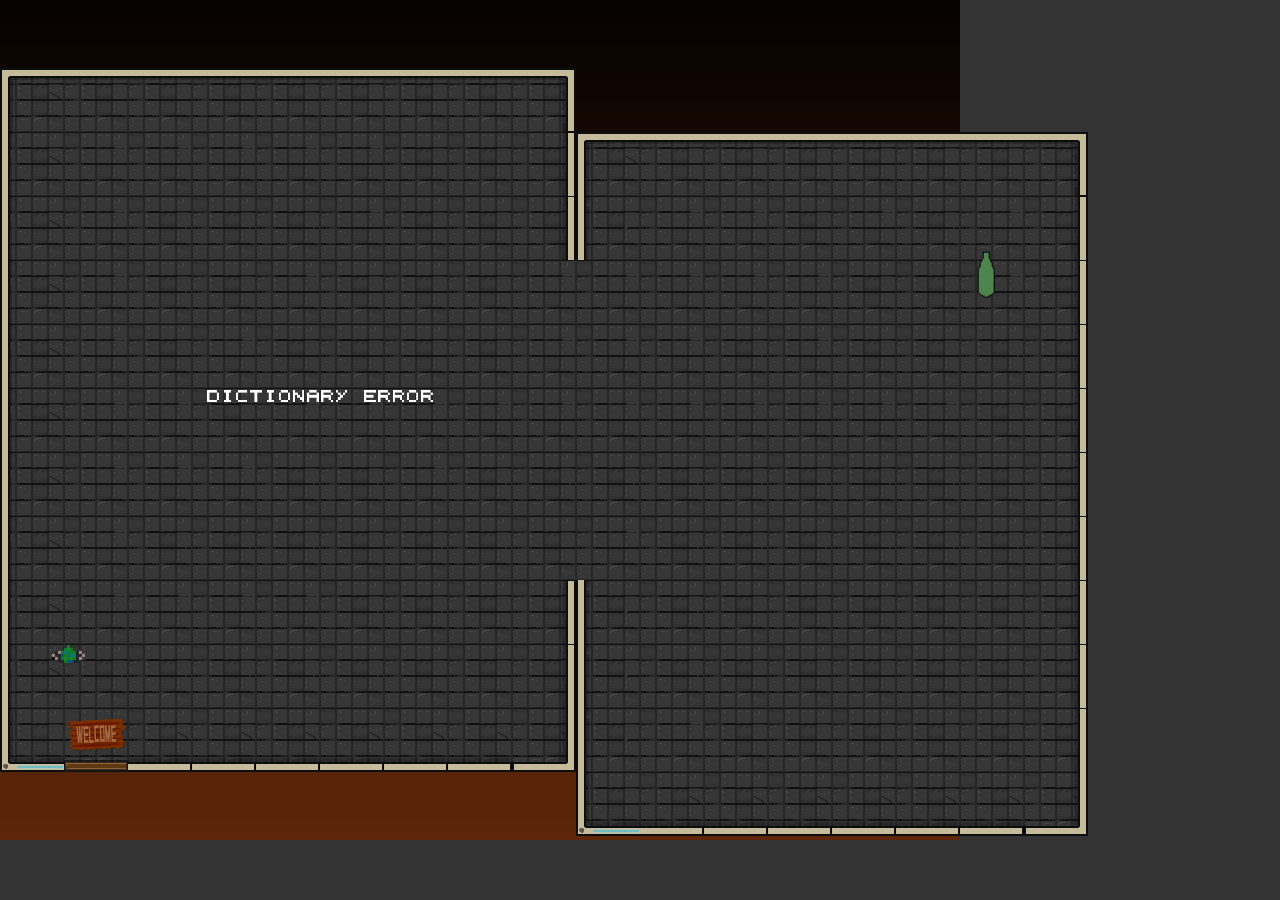
<file: index.html>
<!doctype html>
<html>
    <head>
        <meta charset="UTF-8" />
        <title>GAME</title>
        
       <script data-main="app" src="lib/require.js"></script>
        <!-- STYLE -->
        <link rel="stylesheet" href="style.css">
    </head>
    <body>

    	 <div class="berghain2-app">
   

    </body>
</html>
</file>
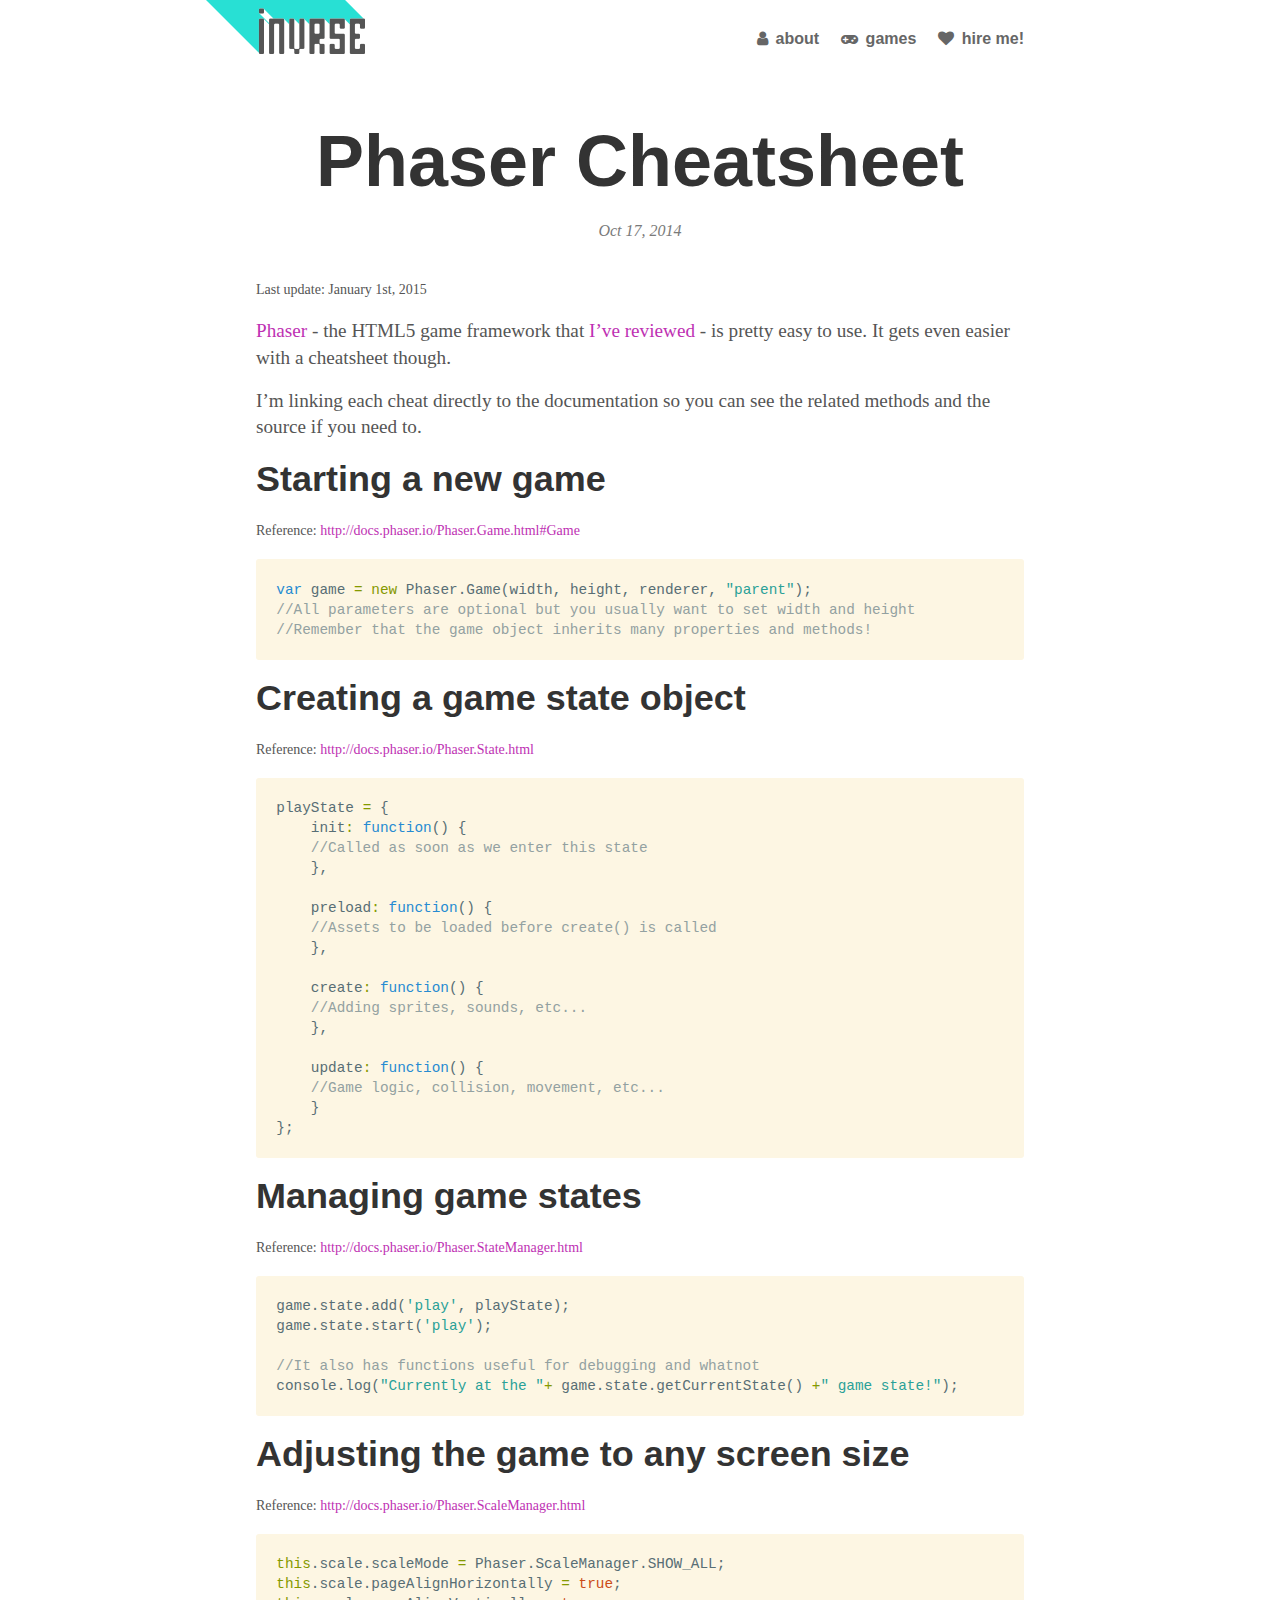
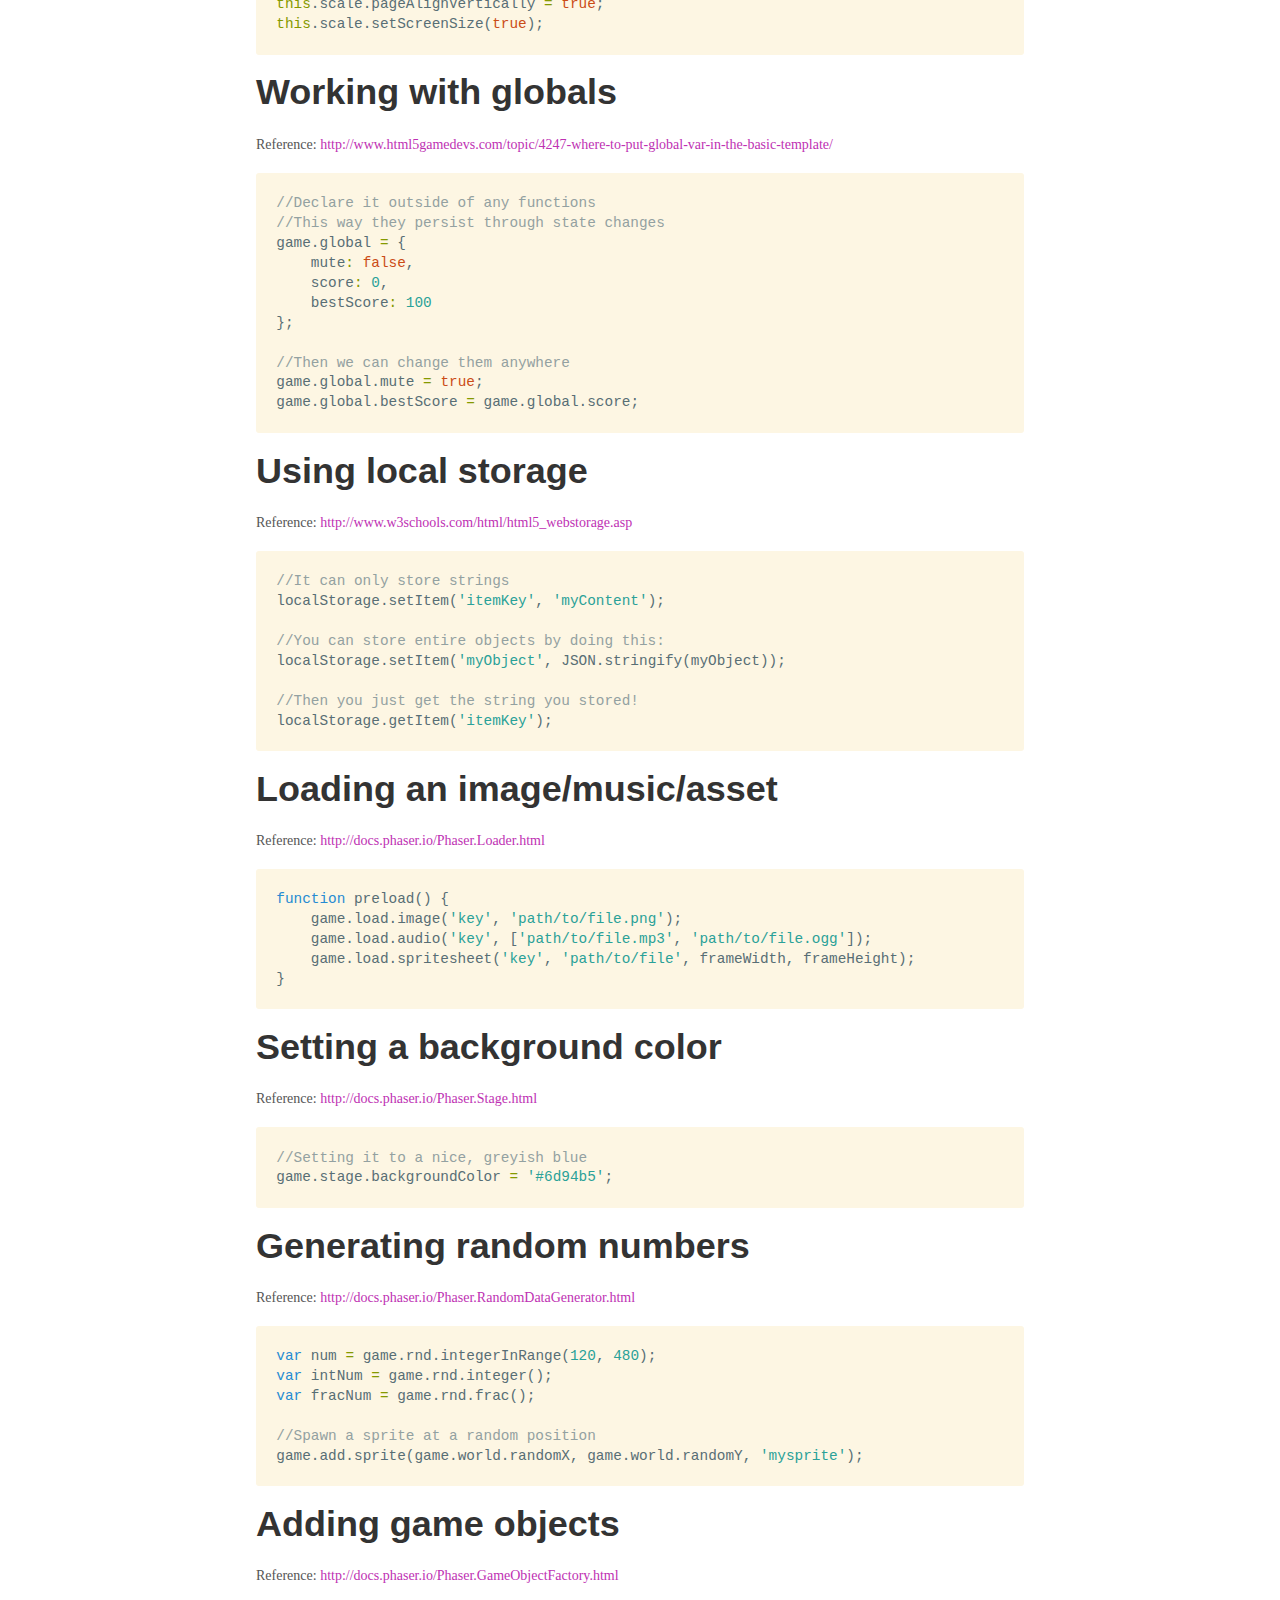
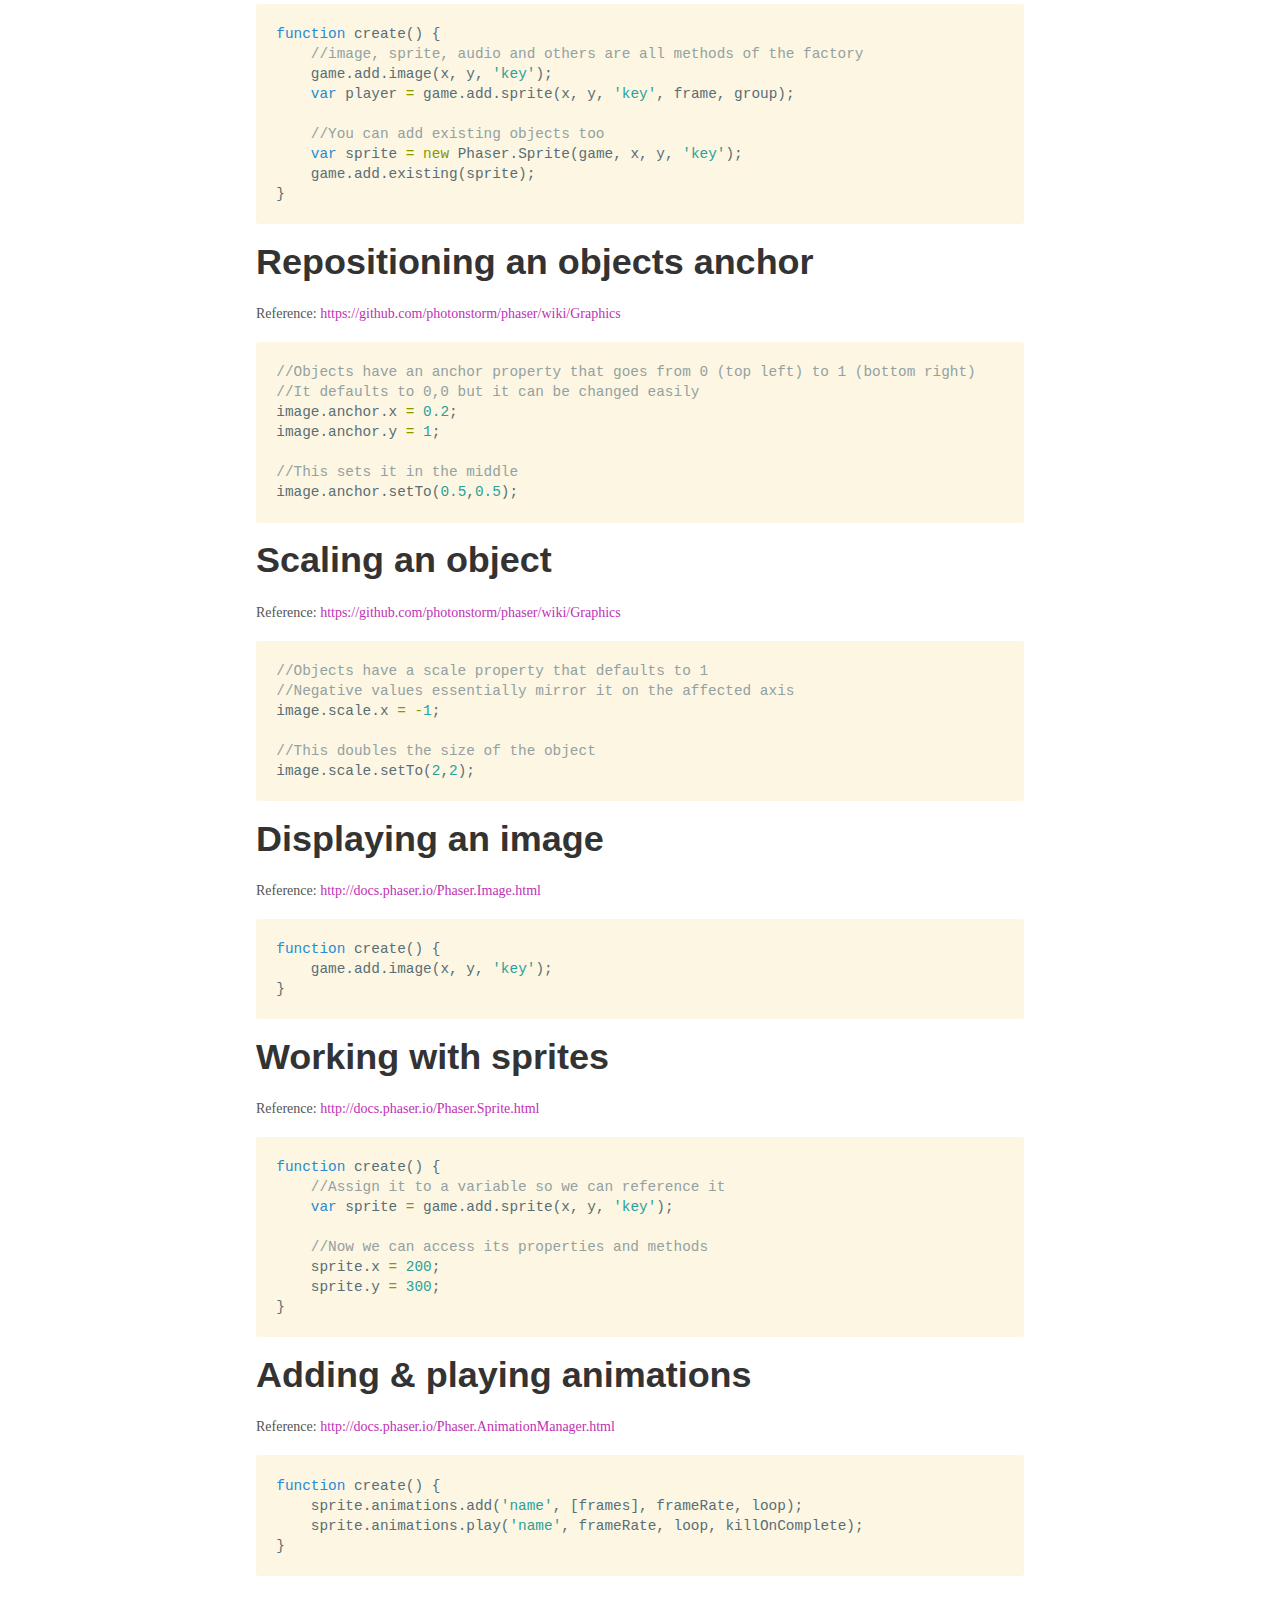
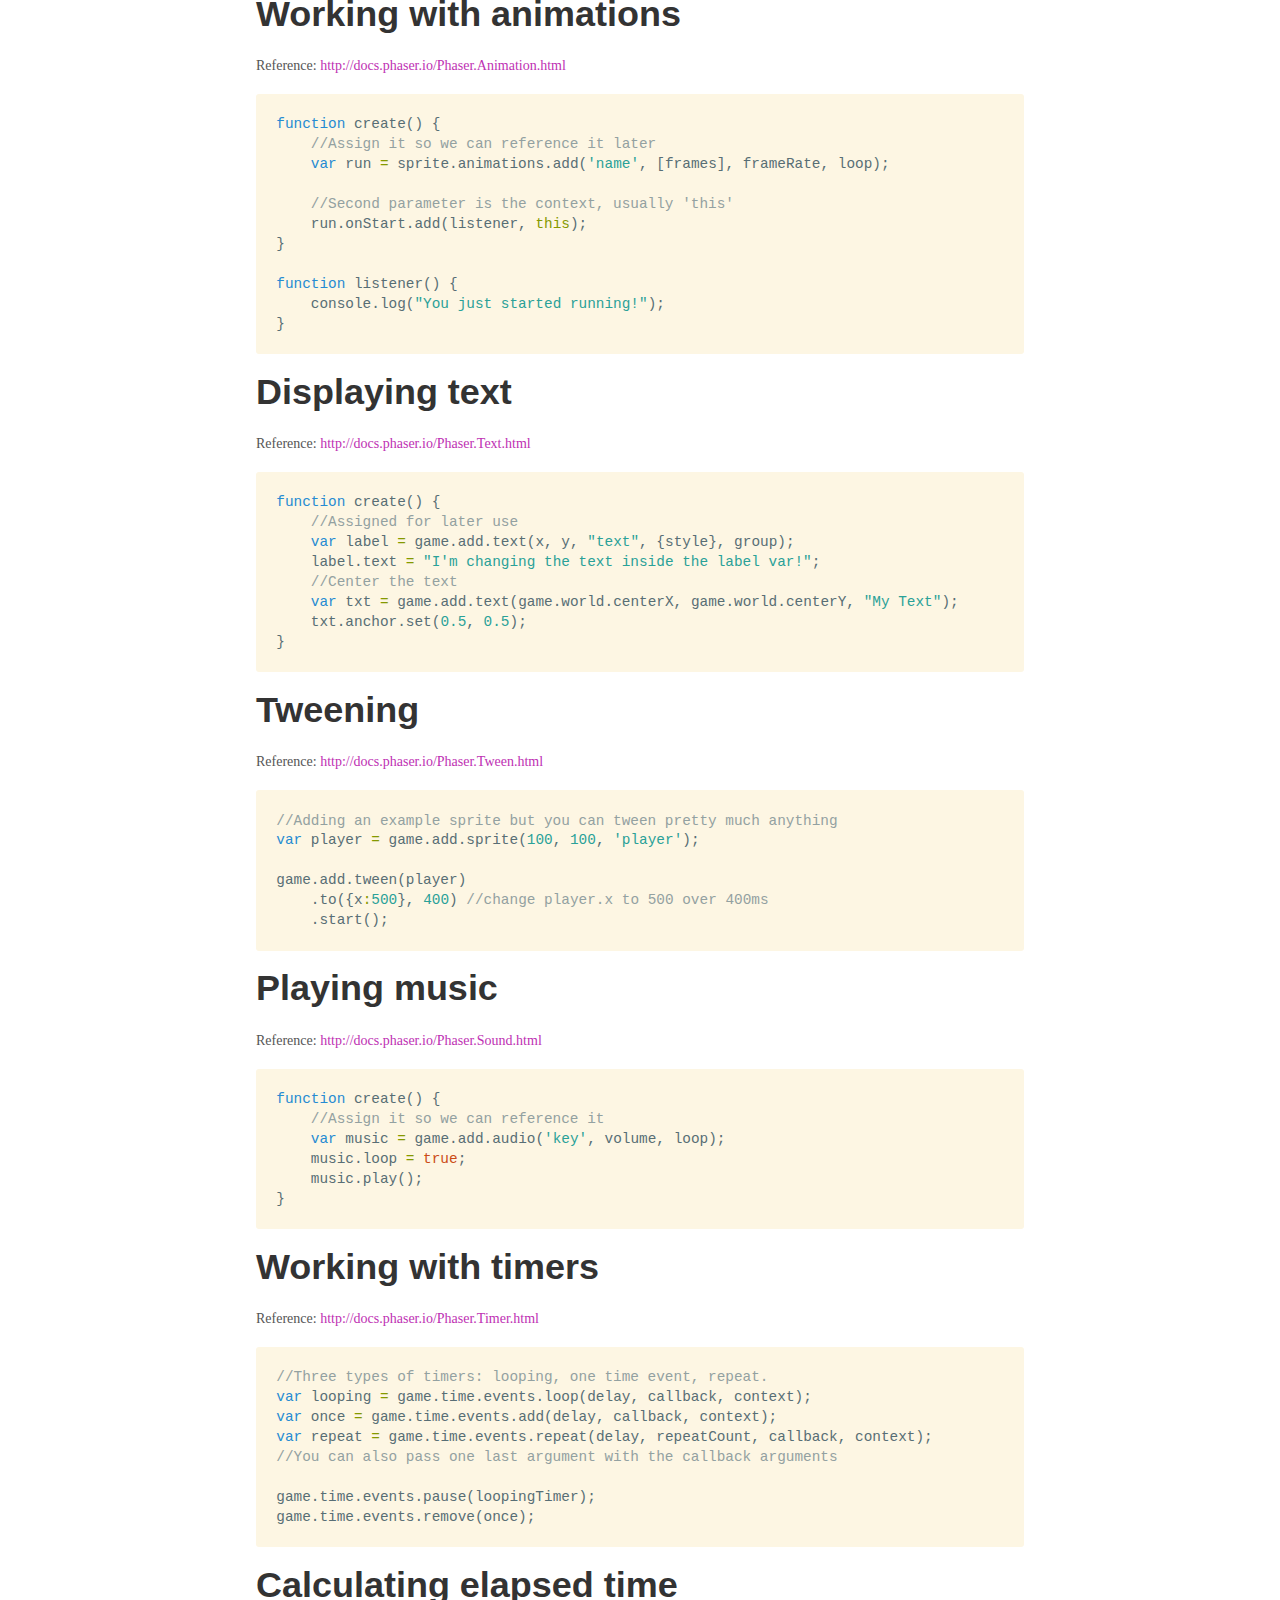
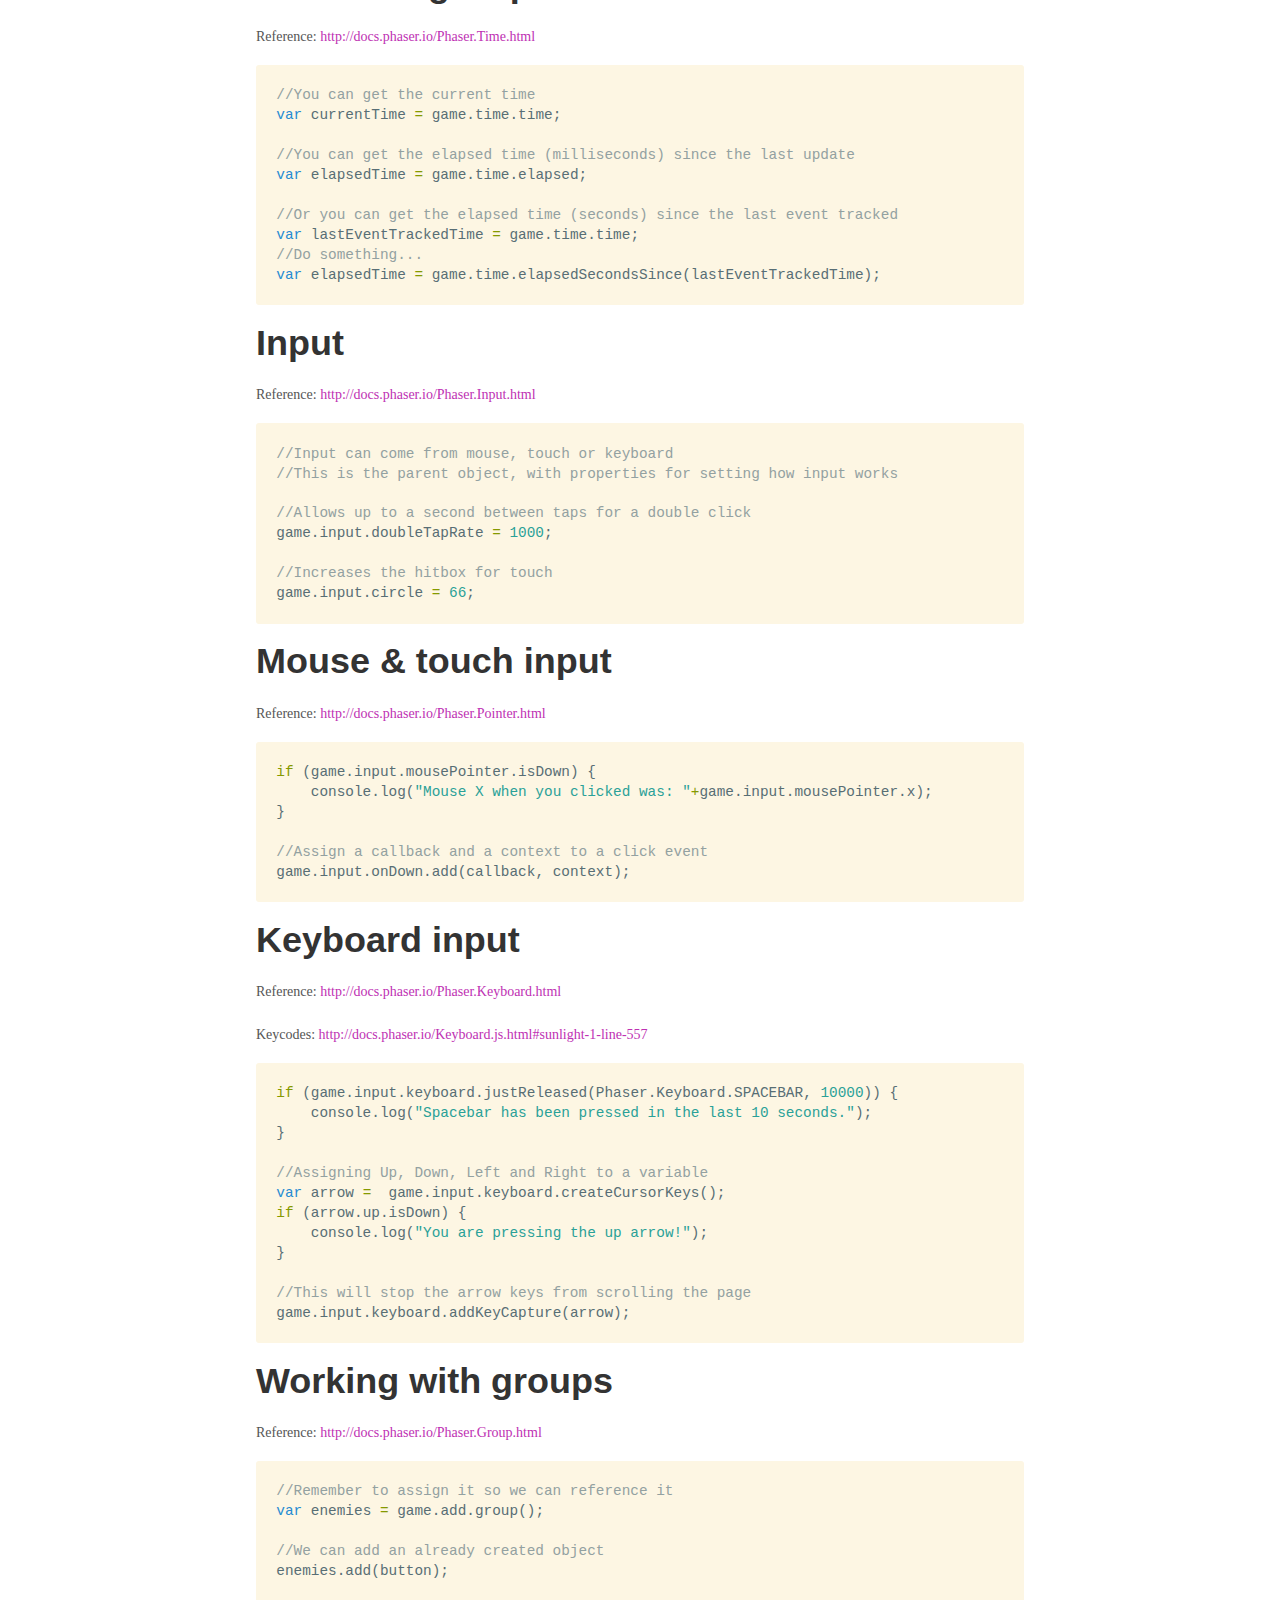
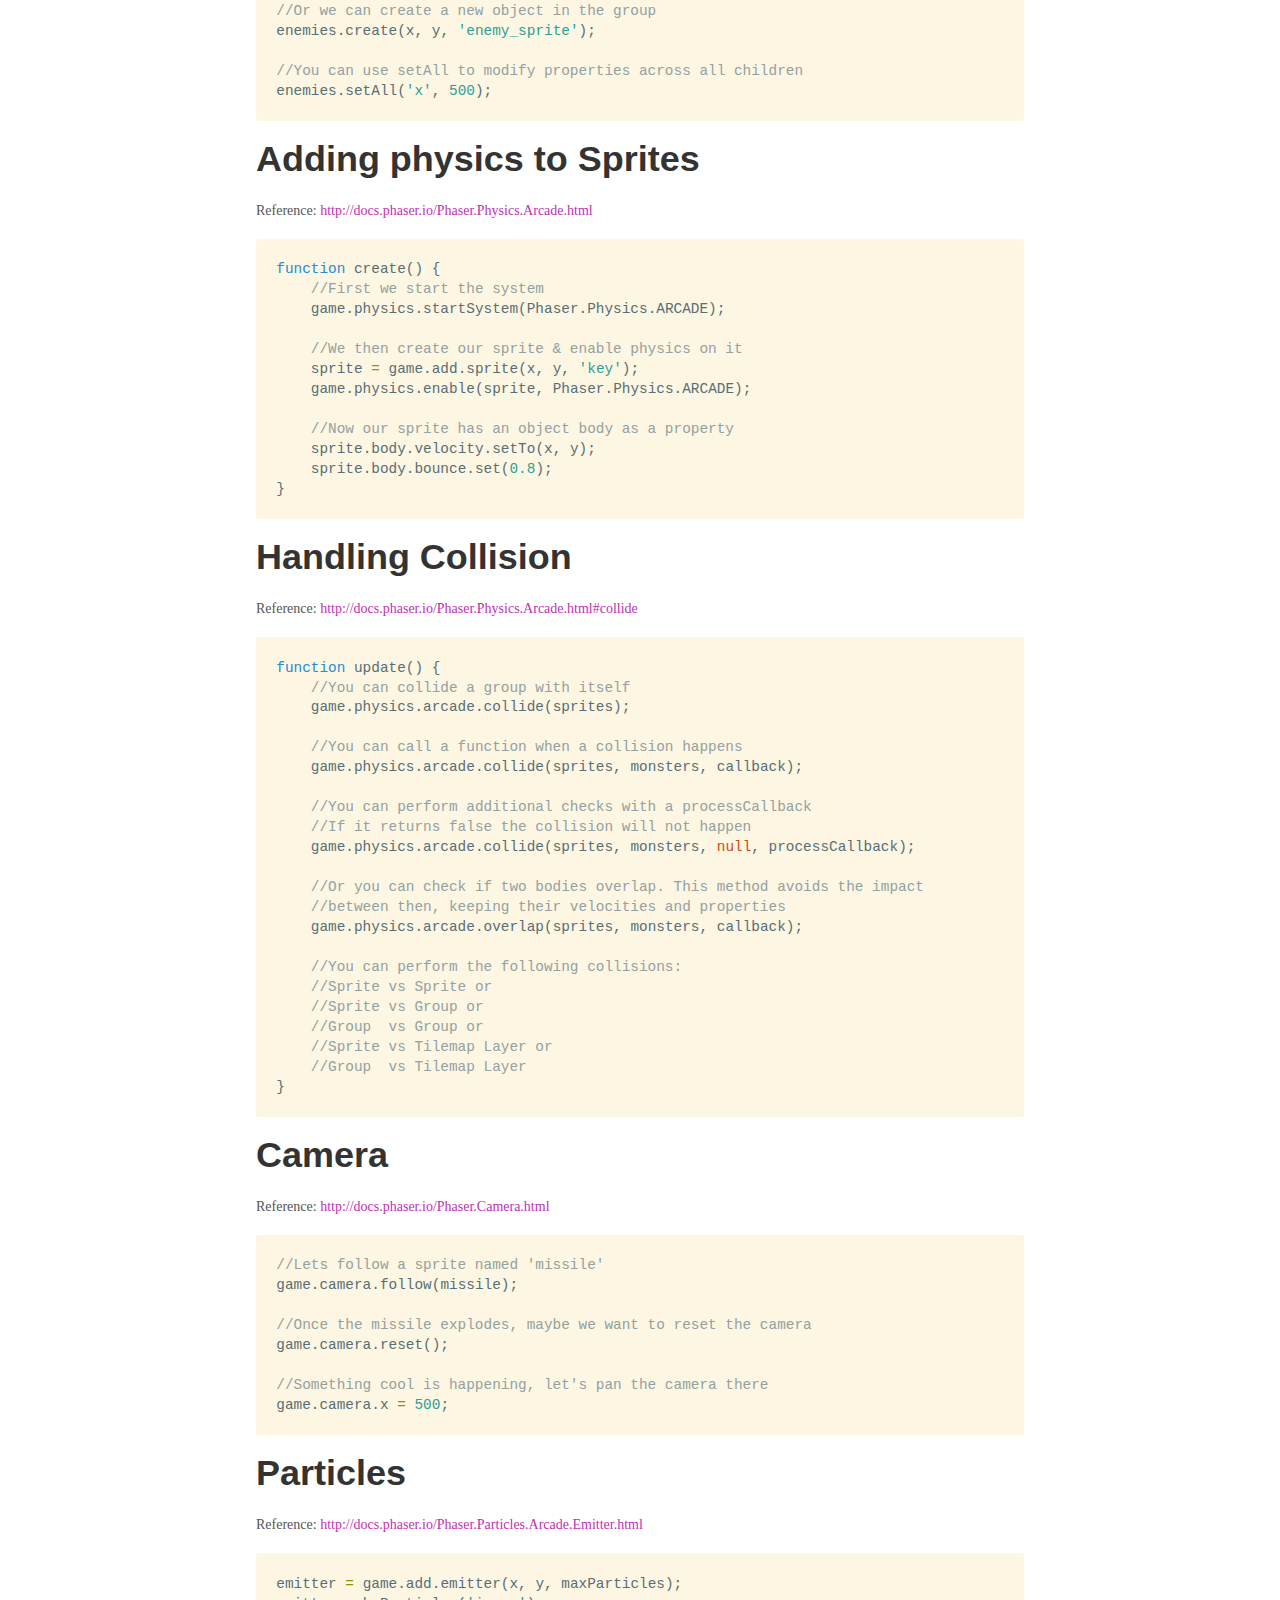
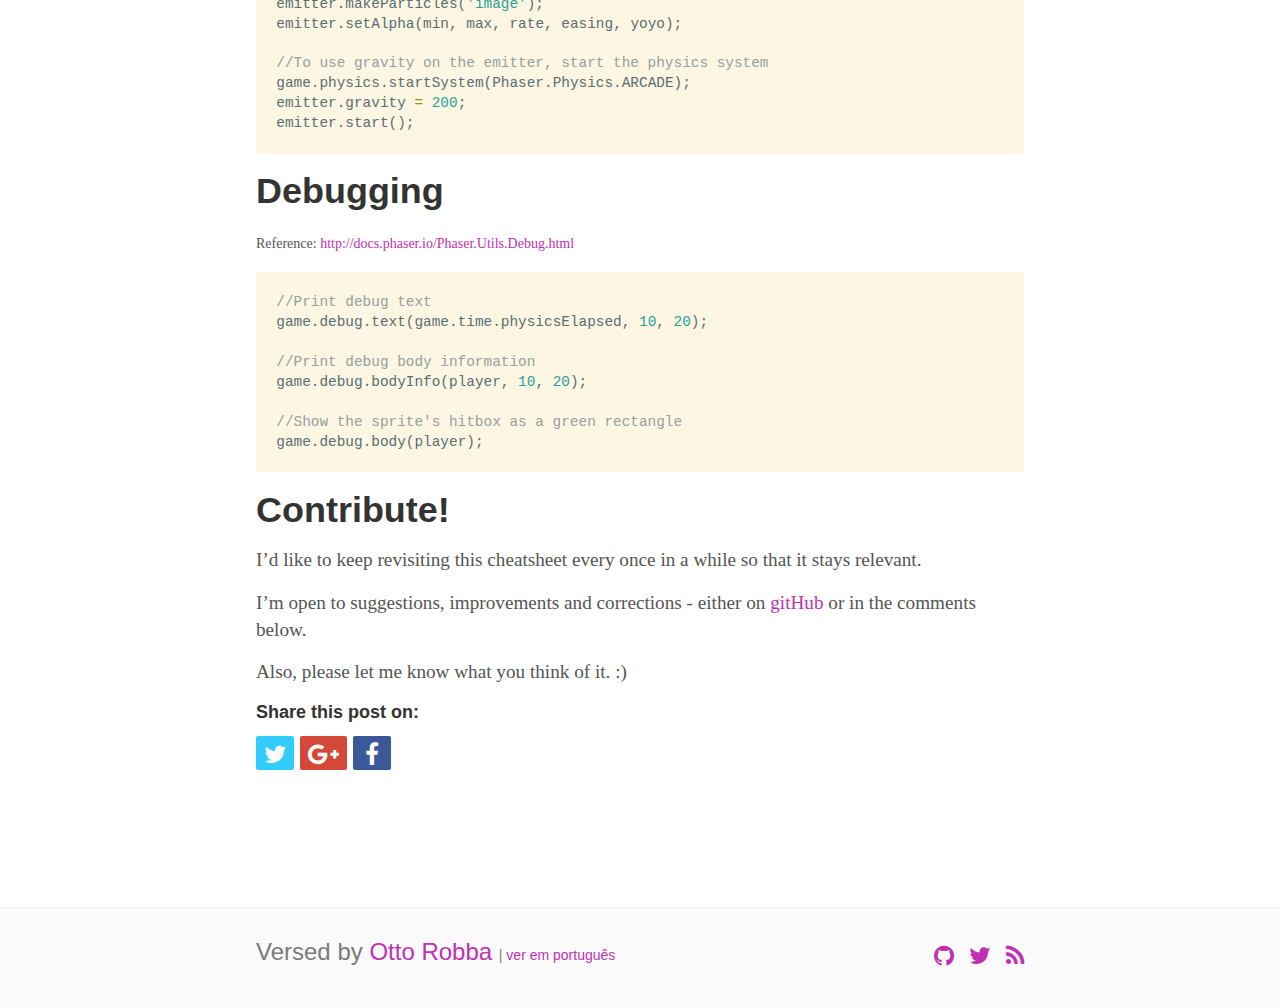
<file: help/Phaser Cheatsheet.html>
<!DOCTYPE html>
<!-- saved from url=(0035)http://invrse.co/phaser-cheatsheet/ -->
<html><head><meta http-equiv="Content-Type" content="text/html; charset=UTF-8">
    <meta charset="utf-8">
    <meta http-equiv="X-UA-Compatible" content="IE=edge">
    <title>Phaser Cheatsheet – invrse - the game development blog</title>
    <meta name="viewport" content="width=device-width, initial-scale=1">
    <meta name="description" content="Educational blog on game design and development, including topics like programming, tools, workflow and techniques.">
    <meta name="author" content="Otto Robba">
    <meta name="keywords" content="game framework, resource, phaser">
    <link rel="canonical" href="http://invrse.co/phaser-cheatsheet">
    <!-- Custom CSS -->
    <!--    <link rel="stylesheet" href=" /css/style.min.css " type="text/css">-->
    <link rel="stylesheet" href="./Phaser Cheatsheet_files/pixyll.css" type="text/css">

    <!-- Fonts -->
    <link href="./Phaser Cheatsheet_files/css" rel="stylesheet" type="text/css">
    <link href="./Phaser Cheatsheet_files/css(1)" rel="stylesheet" type="text/css">
    <link href="http://maxcdn.bootstrapcdn.com/font-awesome/4.2.0/css/font-awesome.min.css" rel="stylesheet">

<style type="text/css"></style><script async="" src="http://www.google-analytics.com/analytics.js"></script><script type="text/javascript" async="" src="./Phaser Cheatsheet_files/embed.js"></script></head>

<body>
  <div class="site-wrap">
    <header class="site-header px2 px-responsive">
  <div class="mt2 wrap">
    <div class="measure">
      <a href="http://invrse.co/" class="left logo"><img src="./Phaser Cheatsheet_files/logo.png" alt="invrse" class="no-border-radius"></a>
      <nav class="site-nav right">
        <a href="http://invrse.co/about/"><i class="fa fa-user"></i><span class="nav"> about</span></a>
<a href="http://invrse.co/games/"><i class="fa fa-gamepad"></i><span class="nav"> games</span></a>
<a href="http://invrse.co/hire-me/"><i class="fa fa-heart"></i><span class="nav"> hire me!</span></a>

      </nav>
      <div class="clearfix"></div>
    </div>
  </div>
</header>

    <div class="post p2 p-responsive wrap" role="main">
      <div class="measure">
        <div class="post-header mb2">
    <h1 class="py2 center">Phaser Cheatsheet</h1>
    <p class="post-meta center">Oct 17, 2014</p>
</div>

<article class="post-content">
    <p><small>Last update: January 1st, 2015</small></p>

<p><a href="http://phaser.io/" target="_blank">Phaser</a> - the HTML5 game framework that <a href="http://invrse.co/phaser-review">I’ve reviewed</a> - is pretty easy to use. It gets even easier with a cheatsheet though.</p>

<p>I’m linking each cheat directly to the documentation so you can see the related methods and the source if you need to.</p>

<h3 id="starting-a-new-game">Starting a new game</h3>

<p><small>Reference: <a href="http://docs.phaser.io/Phaser.Game.html#Game" target="_blank">http://docs.phaser.io/Phaser.Game.html#Game</a></small></p>

<div class="highlight"><pre><code class="language-javascript" data-lang="javascript"><span class="kd">var</span> <span class="nx">game</span> <span class="o">=</span> <span class="k">new</span> <span class="nx">Phaser</span><span class="p">.</span><span class="nx">Game</span><span class="p">(</span><span class="nx">width</span><span class="p">,</span> <span class="nx">height</span><span class="p">,</span> <span class="nx">renderer</span><span class="p">,</span> <span class="s2">"parent"</span><span class="p">);</span>
<span class="c1">//All parameters are optional but you usually want to set width and height</span>
<span class="c1">//Remember that the game object inherits many properties and methods!</span></code></pre></div>

<h3 id="creating-a-game-state-object">Creating a game state object</h3>

<p><small>Reference: <a href="http://docs.phaser.io/Phaser.State.html" target="_blank">http://docs.phaser.io/Phaser.State.html</a></small></p>

<div class="highlight"><pre><code class="language-javascript" data-lang="javascript"><span class="nx">playState</span> <span class="o">=</span> <span class="p">{</span>
    <span class="nx">init</span><span class="o">:</span> <span class="kd">function</span><span class="p">()</span> <span class="p">{</span>
    <span class="c1">//Called as soon as we enter this state</span>
    <span class="p">},</span>

    <span class="nx">preload</span><span class="o">:</span> <span class="kd">function</span><span class="p">()</span> <span class="p">{</span>
    <span class="c1">//Assets to be loaded before create() is called</span>
    <span class="p">},</span>

    <span class="nx">create</span><span class="o">:</span> <span class="kd">function</span><span class="p">()</span> <span class="p">{</span>
    <span class="c1">//Adding sprites, sounds, etc...</span>
    <span class="p">},</span>

    <span class="nx">update</span><span class="o">:</span> <span class="kd">function</span><span class="p">()</span> <span class="p">{</span>
    <span class="c1">//Game logic, collision, movement, etc...</span>
    <span class="p">}</span>
<span class="p">};</span></code></pre></div>

<h3 id="managing-game-states">Managing game states</h3>
<p><small>Reference: <a href="http://docs.phaser.io/Phaser.StateManager.html" target="_blank">http://docs.phaser.io/Phaser.StateManager.html</a></small></p>

<div class="highlight"><pre><code class="language-javascript" data-lang="javascript"><span class="nx">game</span><span class="p">.</span><span class="nx">state</span><span class="p">.</span><span class="nx">add</span><span class="p">(</span><span class="s1">'play'</span><span class="p">,</span> <span class="nx">playState</span><span class="p">);</span>
<span class="nx">game</span><span class="p">.</span><span class="nx">state</span><span class="p">.</span><span class="nx">start</span><span class="p">(</span><span class="s1">'play'</span><span class="p">);</span>

<span class="c1">//It also has functions useful for debugging and whatnot</span>
<span class="nx">console</span><span class="p">.</span><span class="nx">log</span><span class="p">(</span><span class="s2">"Currently at the "</span><span class="o">+</span> <span class="nx">game</span><span class="p">.</span><span class="nx">state</span><span class="p">.</span><span class="nx">getCurrentState</span><span class="p">()</span> <span class="o">+</span><span class="s2">" game state!"</span><span class="p">);</span></code></pre></div>

<h3 id="adjusting-the-game-to-any-screen-size">Adjusting the game to any screen size</h3>

<p><small>Reference: <a href="http://docs.phaser.io/Phaser.ScaleManager.html" target="_blank">http://docs.phaser.io/Phaser.ScaleManager.html</a></small></p>

<div class="highlight"><pre><code class="language-javascript" data-lang="javascript"><span class="k">this</span><span class="p">.</span><span class="nx">scale</span><span class="p">.</span><span class="nx">scaleMode</span> <span class="o">=</span> <span class="nx">Phaser</span><span class="p">.</span><span class="nx">ScaleManager</span><span class="p">.</span><span class="nx">SHOW_ALL</span><span class="p">;</span>
<span class="k">this</span><span class="p">.</span><span class="nx">scale</span><span class="p">.</span><span class="nx">pageAlignHorizontally</span> <span class="o">=</span> <span class="kc">true</span><span class="p">;</span>
<span class="k">this</span><span class="p">.</span><span class="nx">scale</span><span class="p">.</span><span class="nx">pageAlignVertically</span> <span class="o">=</span> <span class="kc">true</span><span class="p">;</span>
<span class="k">this</span><span class="p">.</span><span class="nx">scale</span><span class="p">.</span><span class="nx">setScreenSize</span><span class="p">(</span><span class="kc">true</span><span class="p">);</span></code></pre></div>

<h3 id="working-with-globals">Working with globals</h3>

<p><small>Reference: <a href="http://www.html5gamedevs.com/topic/4247-where-to-put-global-var-in-the-basic-template/" target="_blank">http://www.html5gamedevs.com/topic/4247-where-to-put-global-var-in-the-basic-template/</a></small></p>

<div class="highlight"><pre><code class="language-javascript" data-lang="javascript"><span class="c1">//Declare it outside of any functions</span>
<span class="c1">//This way they persist through state changes</span>
<span class="nx">game</span><span class="p">.</span><span class="nx">global</span> <span class="o">=</span> <span class="p">{</span>
    <span class="nx">mute</span><span class="o">:</span> <span class="kc">false</span><span class="p">,</span>
    <span class="nx">score</span><span class="o">:</span> <span class="mi">0</span><span class="p">,</span>
    <span class="nx">bestScore</span><span class="o">:</span> <span class="mi">100</span>
<span class="p">};</span>

<span class="c1">//Then we can change them anywhere</span>
<span class="nx">game</span><span class="p">.</span><span class="nx">global</span><span class="p">.</span><span class="nx">mute</span> <span class="o">=</span> <span class="kc">true</span><span class="p">;</span>
<span class="nx">game</span><span class="p">.</span><span class="nx">global</span><span class="p">.</span><span class="nx">bestScore</span> <span class="o">=</span> <span class="nx">game</span><span class="p">.</span><span class="nx">global</span><span class="p">.</span><span class="nx">score</span><span class="p">;</span></code></pre></div>

<h3 id="using-local-storage">Using local storage</h3>

<p><small>Reference: <a href="http://www.w3schools.com/html/html5_webstorage.asp" target="_blank">http://www.w3schools.com/html/html5_webstorage.asp</a></small></p>

<div class="highlight"><pre><code class="language-javascript" data-lang="javascript"><span class="c1">//It can only store strings</span>
<span class="nx">localStorage</span><span class="p">.</span><span class="nx">setItem</span><span class="p">(</span><span class="s1">'itemKey'</span><span class="p">,</span> <span class="s1">'myContent'</span><span class="p">);</span>

<span class="c1">//You can store entire objects by doing this:</span>
<span class="nx">localStorage</span><span class="p">.</span><span class="nx">setItem</span><span class="p">(</span><span class="s1">'myObject'</span><span class="p">,</span> <span class="nx">JSON</span><span class="p">.</span><span class="nx">stringify</span><span class="p">(</span><span class="nx">myObject</span><span class="p">));</span>

<span class="c1">//Then you just get the string you stored!</span>
<span class="nx">localStorage</span><span class="p">.</span><span class="nx">getItem</span><span class="p">(</span><span class="s1">'itemKey'</span><span class="p">);</span></code></pre></div>

<h3 id="loading-an-imagemusicasset">Loading an image/music/asset</h3>

<p><small>Reference: <a href="http://docs.phaser.io/Phaser.Loader.html" target="_blank">http://docs.phaser.io/Phaser.Loader.html</a></small></p>

<div class="highlight"><pre><code class="language-javascript" data-lang="javascript"><span class="kd">function</span> <span class="nx">preload</span><span class="p">()</span> <span class="p">{</span>
    <span class="nx">game</span><span class="p">.</span><span class="nx">load</span><span class="p">.</span><span class="nx">image</span><span class="p">(</span><span class="s1">'key'</span><span class="p">,</span> <span class="s1">'path/to/file.png'</span><span class="p">);</span>
    <span class="nx">game</span><span class="p">.</span><span class="nx">load</span><span class="p">.</span><span class="nx">audio</span><span class="p">(</span><span class="s1">'key'</span><span class="p">,</span> <span class="p">[</span><span class="s1">'path/to/file.mp3'</span><span class="p">,</span> <span class="s1">'path/to/file.ogg'</span><span class="p">]);</span>
    <span class="nx">game</span><span class="p">.</span><span class="nx">load</span><span class="p">.</span><span class="nx">spritesheet</span><span class="p">(</span><span class="s1">'key'</span><span class="p">,</span> <span class="s1">'path/to/file'</span><span class="p">,</span> <span class="nx">frameWidth</span><span class="p">,</span> <span class="nx">frameHeight</span><span class="p">);</span>
<span class="p">}</span></code></pre></div>

<h3 id="setting-a-background-color">Setting a background color</h3>

<p><small>Reference: <a href="http://docs.phaser.io/Phaser.Stage.html" target="_blank">http://docs.phaser.io/Phaser.Stage.html</a></small></p>

<div class="highlight"><pre><code class="language-javascript" data-lang="javascript"><span class="c1">//Setting it to a nice, greyish blue</span>
<span class="nx">game</span><span class="p">.</span><span class="nx">stage</span><span class="p">.</span><span class="nx">backgroundColor</span> <span class="o">=</span> <span class="s1">'#6d94b5'</span><span class="p">;</span></code></pre></div>

<h3 id="generating-random-numbers">Generating random numbers</h3>

<p><small>Reference: <a href="http://docs.phaser.io/Phaser.RandomDataGenerator.html" target="_blank">http://docs.phaser.io/Phaser.RandomDataGenerator.html</a></small></p>

<div class="highlight"><pre><code class="language-javascript" data-lang="javascript"><span class="kd">var</span> <span class="nx">num</span> <span class="o">=</span> <span class="nx">game</span><span class="p">.</span><span class="nx">rnd</span><span class="p">.</span><span class="nx">integerInRange</span><span class="p">(</span><span class="mi">120</span><span class="p">,</span> <span class="mi">480</span><span class="p">);</span>
<span class="kd">var</span> <span class="nx">intNum</span> <span class="o">=</span> <span class="nx">game</span><span class="p">.</span><span class="nx">rnd</span><span class="p">.</span><span class="nx">integer</span><span class="p">();</span>
<span class="kd">var</span> <span class="nx">fracNum</span> <span class="o">=</span> <span class="nx">game</span><span class="p">.</span><span class="nx">rnd</span><span class="p">.</span><span class="nx">frac</span><span class="p">();</span>

<span class="c1">//Spawn a sprite at a random position</span>
<span class="nx">game</span><span class="p">.</span><span class="nx">add</span><span class="p">.</span><span class="nx">sprite</span><span class="p">(</span><span class="nx">game</span><span class="p">.</span><span class="nx">world</span><span class="p">.</span><span class="nx">randomX</span><span class="p">,</span> <span class="nx">game</span><span class="p">.</span><span class="nx">world</span><span class="p">.</span><span class="nx">randomY</span><span class="p">,</span> <span class="s1">'mysprite'</span><span class="p">);</span></code></pre></div>

<h3 id="adding-game-objects">Adding game objects</h3>

<p><small>Reference: <a href="http://docs.phaser.io/Phaser.GameObjectFactory.html" target="_blank">http://docs.phaser.io/Phaser.GameObjectFactory.html</a></small></p>

<div class="highlight"><pre><code class="language-javascript" data-lang="javascript"><span class="kd">function</span> <span class="nx">create</span><span class="p">()</span> <span class="p">{</span>
    <span class="c1">//image, sprite, audio and others are all methods of the factory</span>
    <span class="nx">game</span><span class="p">.</span><span class="nx">add</span><span class="p">.</span><span class="nx">image</span><span class="p">(</span><span class="nx">x</span><span class="p">,</span> <span class="nx">y</span><span class="p">,</span> <span class="s1">'key'</span><span class="p">);</span>
    <span class="kd">var</span> <span class="nx">player</span> <span class="o">=</span> <span class="nx">game</span><span class="p">.</span><span class="nx">add</span><span class="p">.</span><span class="nx">sprite</span><span class="p">(</span><span class="nx">x</span><span class="p">,</span> <span class="nx">y</span><span class="p">,</span> <span class="s1">'key'</span><span class="p">,</span> <span class="nx">frame</span><span class="p">,</span> <span class="nx">group</span><span class="p">);</span>

    <span class="c1">//You can add existing objects too</span>
    <span class="kd">var</span> <span class="nx">sprite</span> <span class="o">=</span> <span class="k">new</span> <span class="nx">Phaser</span><span class="p">.</span><span class="nx">Sprite</span><span class="p">(</span><span class="nx">game</span><span class="p">,</span> <span class="nx">x</span><span class="p">,</span> <span class="nx">y</span><span class="p">,</span> <span class="s1">'key'</span><span class="p">);</span>
    <span class="nx">game</span><span class="p">.</span><span class="nx">add</span><span class="p">.</span><span class="nx">existing</span><span class="p">(</span><span class="nx">sprite</span><span class="p">);</span>
<span class="p">}</span></code></pre></div>

<h3 id="repositioning-an-objects-anchor">Repositioning an objects anchor</h3>

<p><small>Reference: <a href="https://github.com/photonstorm/phaser/wiki/Graphics" target="_blank">https://github.com/photonstorm/phaser/wiki/Graphics</a></small></p>

<div class="highlight"><pre><code class="language-javascript" data-lang="javascript"><span class="c1">//Objects have an anchor property that goes from 0 (top left) to 1 (bottom right)</span>
<span class="c1">//It defaults to 0,0 but it can be changed easily</span>
<span class="nx">image</span><span class="p">.</span><span class="nx">anchor</span><span class="p">.</span><span class="nx">x</span> <span class="o">=</span> <span class="mf">0.2</span><span class="p">;</span>
<span class="nx">image</span><span class="p">.</span><span class="nx">anchor</span><span class="p">.</span><span class="nx">y</span> <span class="o">=</span> <span class="mi">1</span><span class="p">;</span>

<span class="c1">//This sets it in the middle</span>
<span class="nx">image</span><span class="p">.</span><span class="nx">anchor</span><span class="p">.</span><span class="nx">setTo</span><span class="p">(</span><span class="mf">0.5</span><span class="p">,</span><span class="mf">0.5</span><span class="p">);</span></code></pre></div>

<h3 id="scaling-an-object">Scaling an object</h3>

<p><small>Reference: <a href="https://github.com/photonstorm/phaser/wiki/Graphics" target="_blank">https://github.com/photonstorm/phaser/wiki/Graphics</a></small></p>

<div class="highlight"><pre><code class="language-javascript" data-lang="javascript"><span class="c1">//Objects have a scale property that defaults to 1</span>
<span class="c1">//Negative values essentially mirror it on the affected axis</span>
<span class="nx">image</span><span class="p">.</span><span class="nx">scale</span><span class="p">.</span><span class="nx">x</span> <span class="o">=</span> <span class="o">-</span><span class="mi">1</span><span class="p">;</span>

<span class="c1">//This doubles the size of the object</span>
<span class="nx">image</span><span class="p">.</span><span class="nx">scale</span><span class="p">.</span><span class="nx">setTo</span><span class="p">(</span><span class="mi">2</span><span class="p">,</span><span class="mi">2</span><span class="p">);</span></code></pre></div>

<h3 id="displaying-an-image">Displaying an image</h3>

<p><small>Reference: <a href="http://docs.phaser.io/Phaser.Image.html" target="_blank">http://docs.phaser.io/Phaser.Image.html</a></small></p>

<div class="highlight"><pre><code class="language-javascript" data-lang="javascript"><span class="kd">function</span> <span class="nx">create</span><span class="p">()</span> <span class="p">{</span>
    <span class="nx">game</span><span class="p">.</span><span class="nx">add</span><span class="p">.</span><span class="nx">image</span><span class="p">(</span><span class="nx">x</span><span class="p">,</span> <span class="nx">y</span><span class="p">,</span> <span class="s1">'key'</span><span class="p">);</span>
<span class="p">}</span></code></pre></div>

<h3 id="working-with-sprites">Working with sprites</h3>

<p><small>Reference: <a href="http://docs.phaser.io/Phaser.Sprite.html" target="_blank">http://docs.phaser.io/Phaser.Sprite.html</a></small></p>

<div class="highlight"><pre><code class="language-javascript" data-lang="javascript"><span class="kd">function</span> <span class="nx">create</span><span class="p">()</span> <span class="p">{</span>
    <span class="c1">//Assign it to a variable so we can reference it</span>
    <span class="kd">var</span> <span class="nx">sprite</span> <span class="o">=</span> <span class="nx">game</span><span class="p">.</span><span class="nx">add</span><span class="p">.</span><span class="nx">sprite</span><span class="p">(</span><span class="nx">x</span><span class="p">,</span> <span class="nx">y</span><span class="p">,</span> <span class="s1">'key'</span><span class="p">);</span>

    <span class="c1">//Now we can access its properties and methods</span>
    <span class="nx">sprite</span><span class="p">.</span><span class="nx">x</span> <span class="o">=</span> <span class="mi">200</span><span class="p">;</span>
    <span class="nx">sprite</span><span class="p">.</span><span class="nx">y</span> <span class="o">=</span> <span class="mi">300</span><span class="p">;</span>
<span class="p">}</span></code></pre></div>

<h3 id="adding--playing-animations">Adding &amp; playing animations</h3>

<p><small>Reference: <a href="http://docs.phaser.io/Phaser.AnimationManager.html" target="_blank">http://docs.phaser.io/Phaser.AnimationManager.html</a></small></p>

<div class="highlight"><pre><code class="language-javascript" data-lang="javascript"><span class="kd">function</span> <span class="nx">create</span><span class="p">()</span> <span class="p">{</span>
    <span class="nx">sprite</span><span class="p">.</span><span class="nx">animations</span><span class="p">.</span><span class="nx">add</span><span class="p">(</span><span class="s1">'name'</span><span class="p">,</span> <span class="p">[</span><span class="nx">frames</span><span class="p">],</span> <span class="nx">frameRate</span><span class="p">,</span> <span class="nx">loop</span><span class="p">);</span>
    <span class="nx">sprite</span><span class="p">.</span><span class="nx">animations</span><span class="p">.</span><span class="nx">play</span><span class="p">(</span><span class="s1">'name'</span><span class="p">,</span> <span class="nx">frameRate</span><span class="p">,</span> <span class="nx">loop</span><span class="p">,</span> <span class="nx">killOnComplete</span><span class="p">);</span>
<span class="p">}</span></code></pre></div>

<h3 id="working-with-animations">Working with animations</h3>

<p><small>Reference: <a href="http://docs.phaser.io/Phaser.Animation.html" target="_blank">http://docs.phaser.io/Phaser.Animation.html</a></small></p>

<div class="highlight"><pre><code class="language-javascript" data-lang="javascript"><span class="kd">function</span> <span class="nx">create</span><span class="p">()</span> <span class="p">{</span>
    <span class="c1">//Assign it so we can reference it later</span>
    <span class="kd">var</span> <span class="nx">run</span> <span class="o">=</span> <span class="nx">sprite</span><span class="p">.</span><span class="nx">animations</span><span class="p">.</span><span class="nx">add</span><span class="p">(</span><span class="s1">'name'</span><span class="p">,</span> <span class="p">[</span><span class="nx">frames</span><span class="p">],</span> <span class="nx">frameRate</span><span class="p">,</span> <span class="nx">loop</span><span class="p">);</span>

    <span class="c1">//Second parameter is the context, usually 'this'</span>
    <span class="nx">run</span><span class="p">.</span><span class="nx">onStart</span><span class="p">.</span><span class="nx">add</span><span class="p">(</span><span class="nx">listener</span><span class="p">,</span> <span class="k">this</span><span class="p">);</span>
<span class="p">}</span>

<span class="kd">function</span> <span class="nx">listener</span><span class="p">()</span> <span class="p">{</span>
    <span class="nx">console</span><span class="p">.</span><span class="nx">log</span><span class="p">(</span><span class="s2">"You just started running!"</span><span class="p">);</span>
<span class="p">}</span></code></pre></div>

<h3 id="displaying-text">Displaying text</h3>

<p><small>Reference: <a href="http://docs.phaser.io/Phaser.Text.html" target="_blank">http://docs.phaser.io/Phaser.Text.html</a></small></p>

<div class="highlight"><pre><code class="language-javascript" data-lang="javascript"><span class="kd">function</span> <span class="nx">create</span><span class="p">()</span> <span class="p">{</span>
    <span class="c1">//Assigned for later use</span>
    <span class="kd">var</span> <span class="nx">label</span> <span class="o">=</span> <span class="nx">game</span><span class="p">.</span><span class="nx">add</span><span class="p">.</span><span class="nx">text</span><span class="p">(</span><span class="nx">x</span><span class="p">,</span> <span class="nx">y</span><span class="p">,</span> <span class="s2">"text"</span><span class="p">,</span> <span class="p">{</span><span class="nx">style</span><span class="p">},</span> <span class="nx">group</span><span class="p">);</span>
    <span class="nx">label</span><span class="p">.</span><span class="nx">text</span> <span class="o">=</span> <span class="s2">"I'm changing the text inside the label var!"</span><span class="p">;</span>
    <span class="c1">//Center the text</span>
    <span class="kd">var</span> <span class="nx">txt</span> <span class="o">=</span> <span class="nx">game</span><span class="p">.</span><span class="nx">add</span><span class="p">.</span><span class="nx">text</span><span class="p">(</span><span class="nx">game</span><span class="p">.</span><span class="nx">world</span><span class="p">.</span><span class="nx">centerX</span><span class="p">,</span> <span class="nx">game</span><span class="p">.</span><span class="nx">world</span><span class="p">.</span><span class="nx">centerY</span><span class="p">,</span> <span class="s2">"My Text"</span><span class="p">);</span>
    <span class="nx">txt</span><span class="p">.</span><span class="nx">anchor</span><span class="p">.</span><span class="nx">set</span><span class="p">(</span><span class="mf">0.5</span><span class="p">,</span> <span class="mf">0.5</span><span class="p">);</span>
<span class="p">}</span></code></pre></div>

<h3 id="tweening">Tweening</h3>

<p><small>Reference: <a href="http://docs.phaser.io/Phaser.Tween.html" target="_blank">http://docs.phaser.io/Phaser.Tween.html</a></small></p>

<div class="highlight"><pre><code class="language-javascript" data-lang="javascript"><span class="c1">//Adding an example sprite but you can tween pretty much anything</span>
<span class="kd">var</span> <span class="nx">player</span> <span class="o">=</span> <span class="nx">game</span><span class="p">.</span><span class="nx">add</span><span class="p">.</span><span class="nx">sprite</span><span class="p">(</span><span class="mi">100</span><span class="p">,</span> <span class="mi">100</span><span class="p">,</span> <span class="s1">'player'</span><span class="p">);</span>

<span class="nx">game</span><span class="p">.</span><span class="nx">add</span><span class="p">.</span><span class="nx">tween</span><span class="p">(</span><span class="nx">player</span><span class="p">)</span>
    <span class="p">.</span><span class="nx">to</span><span class="p">({</span><span class="nx">x</span><span class="o">:</span><span class="mi">500</span><span class="p">},</span> <span class="mi">400</span><span class="p">)</span> <span class="c1">//change player.x to 500 over 400ms</span>
    <span class="p">.</span><span class="nx">start</span><span class="p">();</span></code></pre></div>

<h3 id="playing-music">Playing music</h3>

<p><small>Reference: <a href="http://docs.phaser.io/Phaser.Sound.html" target="_blank">http://docs.phaser.io/Phaser.Sound.html</a></small></p>

<div class="highlight"><pre><code class="language-javascript" data-lang="javascript"><span class="kd">function</span> <span class="nx">create</span><span class="p">()</span> <span class="p">{</span>
    <span class="c1">//Assign it so we can reference it </span>
    <span class="kd">var</span> <span class="nx">music</span> <span class="o">=</span> <span class="nx">game</span><span class="p">.</span><span class="nx">add</span><span class="p">.</span><span class="nx">audio</span><span class="p">(</span><span class="s1">'key'</span><span class="p">,</span> <span class="nx">volume</span><span class="p">,</span> <span class="nx">loop</span><span class="p">);</span>
    <span class="nx">music</span><span class="p">.</span><span class="nx">loop</span> <span class="o">=</span> <span class="kc">true</span><span class="p">;</span>
    <span class="nx">music</span><span class="p">.</span><span class="nx">play</span><span class="p">();</span>
<span class="p">}</span></code></pre></div>

<h3 id="working-with-timers">Working with timers</h3>

<p><small>Reference: <a href="http://docs.phaser.io/Phaser.Timer.html" target="_blank">http://docs.phaser.io/Phaser.Timer.html</a></small></p>

<div class="highlight"><pre><code class="language-javascript" data-lang="javascript"><span class="c1">//Three types of timers: looping, one time event, repeat.</span>
<span class="kd">var</span> <span class="nx">looping</span> <span class="o">=</span> <span class="nx">game</span><span class="p">.</span><span class="nx">time</span><span class="p">.</span><span class="nx">events</span><span class="p">.</span><span class="nx">loop</span><span class="p">(</span><span class="nx">delay</span><span class="p">,</span> <span class="nx">callback</span><span class="p">,</span> <span class="nx">context</span><span class="p">);</span>
<span class="kd">var</span> <span class="nx">once</span> <span class="o">=</span> <span class="nx">game</span><span class="p">.</span><span class="nx">time</span><span class="p">.</span><span class="nx">events</span><span class="p">.</span><span class="nx">add</span><span class="p">(</span><span class="nx">delay</span><span class="p">,</span> <span class="nx">callback</span><span class="p">,</span> <span class="nx">context</span><span class="p">);</span>
<span class="kd">var</span> <span class="nx">repeat</span> <span class="o">=</span> <span class="nx">game</span><span class="p">.</span><span class="nx">time</span><span class="p">.</span><span class="nx">events</span><span class="p">.</span><span class="nx">repeat</span><span class="p">(</span><span class="nx">delay</span><span class="p">,</span> <span class="nx">repeatCount</span><span class="p">,</span> <span class="nx">callback</span><span class="p">,</span> <span class="nx">context</span><span class="p">);</span>
<span class="c1">//You can also pass one last argument with the callback arguments</span>

<span class="nx">game</span><span class="p">.</span><span class="nx">time</span><span class="p">.</span><span class="nx">events</span><span class="p">.</span><span class="nx">pause</span><span class="p">(</span><span class="nx">loopingTimer</span><span class="p">);</span>
<span class="nx">game</span><span class="p">.</span><span class="nx">time</span><span class="p">.</span><span class="nx">events</span><span class="p">.</span><span class="nx">remove</span><span class="p">(</span><span class="nx">once</span><span class="p">);</span></code></pre></div>

<h3 id="calculating-elapsed-time">Calculating elapsed time</h3>

<p><small>Reference: <a href="http://docs.phaser.io/Phaser.Time.html" target="_blank">http://docs.phaser.io/Phaser.Time.html</a></small></p>

<div class="highlight"><pre><code class="language-javascript" data-lang="javascript"><span class="c1">//You can get the current time</span>
<span class="kd">var</span> <span class="nx">currentTime</span> <span class="o">=</span> <span class="nx">game</span><span class="p">.</span><span class="nx">time</span><span class="p">.</span><span class="nx">time</span><span class="p">;</span>

<span class="c1">//You can get the elapsed time (milliseconds) since the last update</span>
<span class="kd">var</span> <span class="nx">elapsedTime</span> <span class="o">=</span> <span class="nx">game</span><span class="p">.</span><span class="nx">time</span><span class="p">.</span><span class="nx">elapsed</span><span class="p">;</span>

<span class="c1">//Or you can get the elapsed time (seconds) since the last event tracked</span>
<span class="kd">var</span> <span class="nx">lastEventTrackedTime</span> <span class="o">=</span> <span class="nx">game</span><span class="p">.</span><span class="nx">time</span><span class="p">.</span><span class="nx">time</span><span class="p">;</span>
<span class="c1">//Do something...</span>
<span class="kd">var</span> <span class="nx">elapsedTime</span> <span class="o">=</span> <span class="nx">game</span><span class="p">.</span><span class="nx">time</span><span class="p">.</span><span class="nx">elapsedSecondsSince</span><span class="p">(</span><span class="nx">lastEventTrackedTime</span><span class="p">);</span></code></pre></div>

<h3 id="input">Input</h3>

<p><small>Reference: <a href="http://docs.phaser.io/Phaser.Input.html" target="_blank">http://docs.phaser.io/Phaser.Input.html</a></small></p>

<div class="highlight"><pre><code class="language-javascript" data-lang="javascript"><span class="c1">//Input can come from mouse, touch or keyboard</span>
<span class="c1">//This is the parent object, with properties for setting how input works</span>

<span class="c1">//Allows up to a second between taps for a double click</span>
<span class="nx">game</span><span class="p">.</span><span class="nx">input</span><span class="p">.</span><span class="nx">doubleTapRate</span> <span class="o">=</span> <span class="mi">1000</span><span class="p">;</span>

<span class="c1">//Increases the hitbox for touch</span>
<span class="nx">game</span><span class="p">.</span><span class="nx">input</span><span class="p">.</span><span class="nx">circle</span> <span class="o">=</span> <span class="mi">66</span><span class="p">;</span></code></pre></div>

<h3 id="mouse--touch-input">Mouse &amp; touch input</h3>

<p><small>Reference: <a href="http://docs.phaser.io/Phaser.Pointer.html" target="_blank">http://docs.phaser.io/Phaser.Pointer.html</a></small></p>

<div class="highlight"><pre><code class="language-javascript" data-lang="javascript"><span class="k">if</span> <span class="p">(</span><span class="nx">game</span><span class="p">.</span><span class="nx">input</span><span class="p">.</span><span class="nx">mousePointer</span><span class="p">.</span><span class="nx">isDown</span><span class="p">)</span> <span class="p">{</span>
    <span class="nx">console</span><span class="p">.</span><span class="nx">log</span><span class="p">(</span><span class="s2">"Mouse X when you clicked was: "</span><span class="o">+</span><span class="nx">game</span><span class="p">.</span><span class="nx">input</span><span class="p">.</span><span class="nx">mousePointer</span><span class="p">.</span><span class="nx">x</span><span class="p">);</span>
<span class="p">}</span>

<span class="c1">//Assign a callback and a context to a click event</span>
<span class="nx">game</span><span class="p">.</span><span class="nx">input</span><span class="p">.</span><span class="nx">onDown</span><span class="p">.</span><span class="nx">add</span><span class="p">(</span><span class="nx">callback</span><span class="p">,</span> <span class="nx">context</span><span class="p">);</span></code></pre></div>

<h3 id="keyboard-input">Keyboard input</h3>

<p><small>Reference: <a href="http://docs.phaser.io/Phaser.Keyboard.html" target="_blank">http://docs.phaser.io/Phaser.Keyboard.html</a></small></p>

<p><small>Keycodes: <a href="http://docs.phaser.io/Keyboard.js.html#sunlight-1-line-557" target="_blank">http://docs.phaser.io/Keyboard.js.html#sunlight-1-line-557</a></small></p>

<div class="highlight"><pre><code class="language-javascript" data-lang="javascript"><span class="k">if</span> <span class="p">(</span><span class="nx">game</span><span class="p">.</span><span class="nx">input</span><span class="p">.</span><span class="nx">keyboard</span><span class="p">.</span><span class="nx">justReleased</span><span class="p">(</span><span class="nx">Phaser</span><span class="p">.</span><span class="nx">Keyboard</span><span class="p">.</span><span class="nx">SPACEBAR</span><span class="p">,</span> <span class="mi">10000</span><span class="p">))</span> <span class="p">{</span>
    <span class="nx">console</span><span class="p">.</span><span class="nx">log</span><span class="p">(</span><span class="s2">"Spacebar has been pressed in the last 10 seconds."</span><span class="p">);</span>
<span class="p">}</span>

<span class="c1">//Assigning Up, Down, Left and Right to a variable</span>
<span class="kd">var</span> <span class="nx">arrow</span> <span class="o">=</span>  <span class="nx">game</span><span class="p">.</span><span class="nx">input</span><span class="p">.</span><span class="nx">keyboard</span><span class="p">.</span><span class="nx">createCursorKeys</span><span class="p">();</span>
<span class="k">if</span> <span class="p">(</span><span class="nx">arrow</span><span class="p">.</span><span class="nx">up</span><span class="p">.</span><span class="nx">isDown</span><span class="p">)</span> <span class="p">{</span>
    <span class="nx">console</span><span class="p">.</span><span class="nx">log</span><span class="p">(</span><span class="s2">"You are pressing the up arrow!"</span><span class="p">);</span>
<span class="p">}</span>

<span class="c1">//This will stop the arrow keys from scrolling the page</span>
<span class="nx">game</span><span class="p">.</span><span class="nx">input</span><span class="p">.</span><span class="nx">keyboard</span><span class="p">.</span><span class="nx">addKeyCapture</span><span class="p">(</span><span class="nx">arrow</span><span class="p">);</span></code></pre></div>

<h3 id="working-with-groups">Working with groups</h3>

<p><small>Reference: <a href="http://docs.phaser.io/Phaser.Group.html" target="_blank">http://docs.phaser.io/Phaser.Group.html</a></small></p>

<div class="highlight"><pre><code class="language-javascript" data-lang="javascript"><span class="c1">//Remember to assign it so we can reference it</span>
<span class="kd">var</span> <span class="nx">enemies</span> <span class="o">=</span> <span class="nx">game</span><span class="p">.</span><span class="nx">add</span><span class="p">.</span><span class="nx">group</span><span class="p">();</span>

<span class="c1">//We can add an already created object</span>
<span class="nx">enemies</span><span class="p">.</span><span class="nx">add</span><span class="p">(</span><span class="nx">button</span><span class="p">);</span>

<span class="c1">//Or we can create a new object in the group</span>
<span class="nx">enemies</span><span class="p">.</span><span class="nx">create</span><span class="p">(</span><span class="nx">x</span><span class="p">,</span> <span class="nx">y</span><span class="p">,</span> <span class="s1">'enemy_sprite'</span><span class="p">);</span>

<span class="c1">//You can use setAll to modify properties across all children</span>
<span class="nx">enemies</span><span class="p">.</span><span class="nx">setAll</span><span class="p">(</span><span class="s1">'x'</span><span class="p">,</span> <span class="mi">500</span><span class="p">);</span></code></pre></div>

<h3 id="adding-physics-to-sprites">Adding physics to Sprites</h3>
<p><small>Reference: <a href="http://docs.phaser.io/Phaser.Physics.Arcade.html" target="_blank">http://docs.phaser.io/Phaser.Physics.Arcade.html</a></small></p>

<div class="highlight"><pre><code class="language-javascript" data-lang="javascript"><span class="kd">function</span> <span class="nx">create</span><span class="p">()</span> <span class="p">{</span>
    <span class="c1">//First we start the system</span>
    <span class="nx">game</span><span class="p">.</span><span class="nx">physics</span><span class="p">.</span><span class="nx">startSystem</span><span class="p">(</span><span class="nx">Phaser</span><span class="p">.</span><span class="nx">Physics</span><span class="p">.</span><span class="nx">ARCADE</span><span class="p">);</span>

    <span class="c1">//We then create our sprite &amp; enable physics on it</span>
    <span class="nx">sprite</span> <span class="o">=</span> <span class="nx">game</span><span class="p">.</span><span class="nx">add</span><span class="p">.</span><span class="nx">sprite</span><span class="p">(</span><span class="nx">x</span><span class="p">,</span> <span class="nx">y</span><span class="p">,</span> <span class="s1">'key'</span><span class="p">);</span>
    <span class="nx">game</span><span class="p">.</span><span class="nx">physics</span><span class="p">.</span><span class="nx">enable</span><span class="p">(</span><span class="nx">sprite</span><span class="p">,</span> <span class="nx">Phaser</span><span class="p">.</span><span class="nx">Physics</span><span class="p">.</span><span class="nx">ARCADE</span><span class="p">);</span>

    <span class="c1">//Now our sprite has an object body as a property</span>
    <span class="nx">sprite</span><span class="p">.</span><span class="nx">body</span><span class="p">.</span><span class="nx">velocity</span><span class="p">.</span><span class="nx">setTo</span><span class="p">(</span><span class="nx">x</span><span class="p">,</span> <span class="nx">y</span><span class="p">);</span>
    <span class="nx">sprite</span><span class="p">.</span><span class="nx">body</span><span class="p">.</span><span class="nx">bounce</span><span class="p">.</span><span class="nx">set</span><span class="p">(</span><span class="mf">0.8</span><span class="p">);</span>
<span class="p">}</span></code></pre></div>

<h3 id="handling-collision">Handling Collision</h3>

<p><small>Reference: <a href="http://docs.phaser.io/Phaser.Physics.Arcade.html#collide" target="_blank">http://docs.phaser.io/Phaser.Physics.Arcade.html#collide</a></small></p>

<div class="highlight"><pre><code class="language-javascript" data-lang="javascript"><span class="kd">function</span> <span class="nx">update</span><span class="p">()</span> <span class="p">{</span>
    <span class="c1">//You can collide a group with itself</span>
    <span class="nx">game</span><span class="p">.</span><span class="nx">physics</span><span class="p">.</span><span class="nx">arcade</span><span class="p">.</span><span class="nx">collide</span><span class="p">(</span><span class="nx">sprites</span><span class="p">);</span>
    
    <span class="c1">//You can call a function when a collision happens</span>
    <span class="nx">game</span><span class="p">.</span><span class="nx">physics</span><span class="p">.</span><span class="nx">arcade</span><span class="p">.</span><span class="nx">collide</span><span class="p">(</span><span class="nx">sprites</span><span class="p">,</span> <span class="nx">monsters</span><span class="p">,</span> <span class="nx">callback</span><span class="p">);</span>
    
    <span class="c1">//You can perform additional checks with a processCallback</span>
    <span class="c1">//If it returns false the collision will not happen</span>
    <span class="nx">game</span><span class="p">.</span><span class="nx">physics</span><span class="p">.</span><span class="nx">arcade</span><span class="p">.</span><span class="nx">collide</span><span class="p">(</span><span class="nx">sprites</span><span class="p">,</span> <span class="nx">monsters</span><span class="p">,</span> <span class="kc">null</span><span class="p">,</span> <span class="nx">processCallback</span><span class="p">);</span>

    <span class="c1">//Or you can check if two bodies overlap. This method avoids the impact</span>
    <span class="c1">//between then, keeping their velocities and properties</span>
    <span class="nx">game</span><span class="p">.</span><span class="nx">physics</span><span class="p">.</span><span class="nx">arcade</span><span class="p">.</span><span class="nx">overlap</span><span class="p">(</span><span class="nx">sprites</span><span class="p">,</span> <span class="nx">monsters</span><span class="p">,</span> <span class="nx">callback</span><span class="p">);</span>
    
    <span class="c1">//You can perform the following collisions:</span>
    <span class="c1">//Sprite vs Sprite or</span>
    <span class="c1">//Sprite vs Group or</span>
    <span class="c1">//Group  vs Group or</span>
    <span class="c1">//Sprite vs Tilemap Layer or</span>
    <span class="c1">//Group  vs Tilemap Layer</span>
<span class="p">}</span></code></pre></div>

<h3 id="camera">Camera</h3>

<p><small>Reference: <a href="http://docs.phaser.io/Phaser.Camera.html" target="_blank">http://docs.phaser.io/Phaser.Camera.html</a></small></p>

<div class="highlight"><pre><code class="language-javascript" data-lang="javascript"><span class="c1">//Lets follow a sprite named 'missile'</span>
<span class="nx">game</span><span class="p">.</span><span class="nx">camera</span><span class="p">.</span><span class="nx">follow</span><span class="p">(</span><span class="nx">missile</span><span class="p">);</span>

<span class="c1">//Once the missile explodes, maybe we want to reset the camera</span>
<span class="nx">game</span><span class="p">.</span><span class="nx">camera</span><span class="p">.</span><span class="nx">reset</span><span class="p">();</span>

<span class="c1">//Something cool is happening, let's pan the camera there</span>
<span class="nx">game</span><span class="p">.</span><span class="nx">camera</span><span class="p">.</span><span class="nx">x</span> <span class="o">=</span> <span class="mi">500</span><span class="p">;</span></code></pre></div>

<h3 id="particles">Particles</h3>

<p><small>Reference: <a href="http://docs.phaser.io/Phaser.Particles.Arcade.Emitter.html" target="_blank">http://docs.phaser.io/Phaser.Particles.Arcade.Emitter.html</a></small></p>

<div class="highlight"><pre><code class="language-javascript" data-lang="javascript"><span class="nx">emitter</span> <span class="o">=</span> <span class="nx">game</span><span class="p">.</span><span class="nx">add</span><span class="p">.</span><span class="nx">emitter</span><span class="p">(</span><span class="nx">x</span><span class="p">,</span> <span class="nx">y</span><span class="p">,</span> <span class="nx">maxParticles</span><span class="p">);</span>
<span class="nx">emitter</span><span class="p">.</span><span class="nx">makeParticles</span><span class="p">(</span><span class="s1">'image'</span><span class="p">);</span>
<span class="nx">emitter</span><span class="p">.</span><span class="nx">setAlpha</span><span class="p">(</span><span class="nx">min</span><span class="p">,</span> <span class="nx">max</span><span class="p">,</span> <span class="nx">rate</span><span class="p">,</span> <span class="nx">easing</span><span class="p">,</span> <span class="nx">yoyo</span><span class="p">);</span>

<span class="c1">//To use gravity on the emitter, start the physics system</span>
<span class="nx">game</span><span class="p">.</span><span class="nx">physics</span><span class="p">.</span><span class="nx">startSystem</span><span class="p">(</span><span class="nx">Phaser</span><span class="p">.</span><span class="nx">Physics</span><span class="p">.</span><span class="nx">ARCADE</span><span class="p">);</span>
<span class="nx">emitter</span><span class="p">.</span><span class="nx">gravity</span> <span class="o">=</span> <span class="mi">200</span><span class="p">;</span>
<span class="nx">emitter</span><span class="p">.</span><span class="nx">start</span><span class="p">();</span></code></pre></div>

<h3 id="debugging">Debugging</h3>

<p><small>Reference: <a href="http://docs.phaser.io/Phaser.Utils.Debug.html" target="_blank">http://docs.phaser.io/Phaser.Utils.Debug.html</a></small></p>

<div class="highlight"><pre><code class="language-javascript" data-lang="javascript"><span class="c1">//Print debug text</span>
<span class="nx">game</span><span class="p">.</span><span class="nx">debug</span><span class="p">.</span><span class="nx">text</span><span class="p">(</span><span class="nx">game</span><span class="p">.</span><span class="nx">time</span><span class="p">.</span><span class="nx">physicsElapsed</span><span class="p">,</span> <span class="mi">10</span><span class="p">,</span> <span class="mi">20</span><span class="p">);</span>

<span class="c1">//Print debug body information</span>
<span class="nx">game</span><span class="p">.</span><span class="nx">debug</span><span class="p">.</span><span class="nx">bodyInfo</span><span class="p">(</span><span class="nx">player</span><span class="p">,</span> <span class="mi">10</span><span class="p">,</span> <span class="mi">20</span><span class="p">);</span>

<span class="c1">//Show the sprite's hitbox as a green rectangle</span>
<span class="nx">game</span><span class="p">.</span><span class="nx">debug</span><span class="p">.</span><span class="nx">body</span><span class="p">(</span><span class="nx">player</span><span class="p">);</span></code></pre></div>

<h3 id="contribute">Contribute!</h3>

<p>I’d like to keep revisiting this cheatsheet every once in a while so that it stays relevant.</p>

<p>I’m open to suggestions, improvements and corrections - either on <a href="https://github.com/OttoRobba/invrse/blob/gh-pages/_posts/2014-10-17-phaser-cheatsheet.md" target="_blank">gitHub</a> or in the comments below.</p>

<p>Also, please let me know what you think of it. :)</p>

</article>

<h5 class="share-post">Share this post on:</h5>
<div id="social">
<a class="twitter-button" href="https://twitter.com/intent/tweet?text=Phaser%20Cheatsheet&url=http://invrse.co/phaser-cheatsheet&via=invrse" target="_blank"><i class="fa fa-twitter white"></i></a>

<a class="google-plus-button" href="https://plus.google.com/share?url=http://invrse.co/phaser-cheatsheet" target="_blank"><i class="fa fa-google-plus white"></i></a>

<a class="facebook-button" href="https://www.facebook.com/sharer/sharer.php?t=Phaser%20Cheatsheet&u=" target="_blank"><i class="fa fa-facebook white"></i></a></div>



    <div id="disqus_thread"><iframe id="dsq-2" data-disqus-uid="2" allowtransparency="true" frameborder="0" scrolling="no" tabindex="0" title="Disqus" width="100%" src="./Phaser Cheatsheet_files/saved_resource.html" style="width: 100% !important; border: none !important; overflow: hidden !important; height: 1691px !important;" horizontalscrolling="no" verticalscrolling="no"></iframe></div>
    <script type="text/javascript">
        /* * * CONFIGURATION VARIABLES: EDIT BEFORE PASTING INTO YOUR WEBPAGE * * */
        var disqus_shortname = 'invrse'; // required: replace example with your forum shortname

        /* * * DON'T EDIT BELOW THIS LINE * * */
        (function() {
            var dsq = document.createElement('script'); dsq.type = 'text/javascript'; dsq.async = true;
            dsq.src = '//' + disqus_shortname + '.disqus.com/embed.js';
            (document.getElementsByTagName('head')[0] || document.getElementsByTagName('body')[0]).appendChild(dsq);
        })();
    </script>
    <noscript>Please enable JavaScript to view the &lt;a href="http://disqus.com/?ref_noscript"&gt;comments powered by Disqus.&lt;/a&gt;</noscript>
    



      </div>
    </div>
  </div>

  <footer class="footer">
    <div class="p2 wrap">
        <div class="measure mt1 center">
            <div class="float-left-footer">Versed by <a href="http://ottorobba.com/">Otto Robba</a> <small>| <a href="http://invrse.com.br/">ver em português</a></small>
            </div>
            <div class="float-right-footer">

                <ul class="icons-footer">
                    <li class="icons-footer list-style-none">
                        <a href="https://github.com/OttoRobba"><i class="fa fa-github"></i></a>
                    </li>
                    <li class="icons-footer list-style-none">
                        <a href="https://twitter.com/invrse"><i class="fa fa-twitter"></i></a>
                    </li>
                    <li class="icons-footer list-style-none">
                        <a href="http://invrse.co/feed.xml"><i class="fa fa-rss "></i></a>
                    </li>
                </ul>

            </div>
        </div>
    </div>
</footer>


<script>
    (function(i, s, o, g, r, a, m) {
        i['GoogleAnalyticsObject'] = r;
        i[r] = i[r] || function() {
            (i[r].q = i[r].q || []).push(arguments)
        }, i[r].l = 1 * new Date();
        a = s.createElement(o),
        m = s.getElementsByTagName(o)[0];
        a.async = 1;
        a.src = g;
        m.parentNode.insertBefore(a, m)
    })(window, document, 'script', '//www.google-analytics.com/analytics.js', 'ga');

    ga('create', 'UA-55865997-1', 'auto');
    ga('send', 'pageview');
</script>




</body></html>
</file>
<file: style.css>
body{
  margin: 0px;
  overflow: hidden;
}
</file>
<file: help/Phaser Cheatsheet_files/pixyll.css>
@charset "UTF-8";
/*
 BASSCSS
 Next-level CSS toolkit - http://jxnblk.github.io/basscss
 Made with love by Jxnblk - ©2014 Brent Jackson MIT License http://opensource.org/licenses/MIT

*/
body, button, input, select, textarea, pre { margin: 0; }

h1, h2, h3, h4, h5, h6, p, dl, ol, ul { margin-top: 0; margin-bottom: 1rem; }

button, input, select, textarea { font-family: inherit; font-size: 100%; }

article, aside, details, figcaption, figure, footer, header, main, nav, section, summary { display: block; }

body { font-family: 'Helvetica Neue', Helvetica, sans-serif; line-height: 1.5rem; font-weight: 400; }

h1, .h1, .f1 { font-size: 2rem; line-height: 2.5rem; }

h2, .h2, .f2 { font-size: 1.5rem; line-height: 2rem; }

h3, .h3, .f3 { font-size: 1.25rem; line-height: 1.5rem; }

p, .p, .f4, h4, h5, h6, dl, ol, ul { font-size: 1.125rem; line-height: 1.5rem; }

small, .small, .f5 { font-size: .875rem; line-height: 1.5rem; }

@media screen and (min-width: 48em) { .h1 { font-size: 4rem; line-height: 5rem; }
  .h2 { font-size: 2rem; line-height: 2.5rem; }
  .h3 { font-size: 1.5rem; line-height: 2rem; }
  .p { font-size: 1.25rem; line-height: 2rem; }
  .small { font-size: 1rem; } }
@media screen and (min-width: 64em) { .h1 { font-size: 6rem; line-height: 8rem; }
  .h2 { font-size: 3rem; line-height: 3.5rem; } }
strong, .bold { font-weight: bold; }

.regular { font-weight: normal; }

.italic { font-style: italic; }

.caps { text-transform: uppercase; letter-spacing: .2em; }

.center { text-align: center; }

.right-align { text-align: right; }

.measure { max-width: 48rem; }

.measure-narrow { max-width: 32rem; }

.measure-wide { max-width: 60rem; }

.leading-1 { line-height: 1.5rem; }

.leading-2 { line-height: 2rem; }

.leading-3 { line-height: 3rem; }

.leading-4 { line-height: 4rem; }

.m0 { margin: 0; }

.mb0 { margin-bottom: 0; }

.m1 { margin: 1rem; }

.mt1 { margin-top: 1rem; }

.mr1 { margin-right: 1rem; }

.mb1 { margin-bottom: 1rem; }

.ml1 { margin-left: 1rem; }

.m2 { margin: 2rem; }

.mt2 { margin-top: 2rem; }

.mr2 { margin-right: 2rem; }

.mb2 { margin-bottom: 2rem; }

.ml2 { margin-left: 2rem; }

.m3 { margin: 3rem; }

.mt3 { margin-top: 3rem; }

.mr3 { margin-right: 3rem; }

.mb3 { margin-bottom: 3rem; }

.ml3 { margin-left: 3rem; }

.m4 { margin: 4rem; }

.mt4 { margin-top: 4rem; }

.mr4 { margin-right: 4rem; }

.mb4 { margin-bottom: 4rem; }

.ml4 { margin-left: 4rem; }

.wrap { margin-right: auto; margin-left: auto; }

.m-responsive { margin: 2rem; }

.mt-responsive { margin-top: 2rem; }

.mr-responsive { margin-right: 2rem; }

.mb-responsive { margin-bottom: 2rem; }

.ml-responsive { margin-left: 2rem; }

@media screen and (min-width: 48em) and (max-width: 64em) { .m-responsive { margin: 3rem; }
  .mt-responsive { margin-top: 3rem; }
  .mr-responsive { margin-right: 3rem; }
  .mb-responsive { margin-bottom: 3rem; }
  .ml-responsive { margin-left: 3rem; } }
@media screen and (min-width: 64em) { .m-responsive { margin: 4rem; }
  .mt-responsive { margin-top: 4rem; }
  .mr-responsive { margin-right: 4rem; }
  .mb-responsive { margin-bottom: 4rem; }
  .ml-responsive { margin-left: 4rem; } }
.p1 { padding: 1rem; }

.px1 { padding-right: 1rem; padding-left: 1rem; }

.py1 { padding-top: 1rem; padding-bottom: 1rem; }

.p2 { padding: 2rem; }

.px2 { padding-right: 2rem; padding-left: 2rem; }

.py2 { padding-top: 0rem; padding-bottom: 0rem; }

.p3 { padding: 3rem; }

.px3 { padding-right: 3rem; padding-left: 3rem; }

.py3 { padding-top: 3rem; padding-bottom: 3rem; }

.p4 { padding: 4rem; }

.px4 { padding-right: 4rem; padding-left: 4rem; }

.py4 { padding-top: 4rem; padding-bottom: 4rem; }

.p-responsive { padding: 1.5rem; }

.px-responsive { padding-right: 1.5rem; padding-left: 1.5rem; }

.py-responsive { padding-top: 1.5rem; padding-bottom: 1.5rem; }

@media screen and (min-width: 48em) and (max-width: 64em) { .p-responsive { padding: 3rem; }
  .px-responsive { padding-right: 3rem; padding-left: 3rem; }
  .py-responsive { padding-top: 3rem; padding-bottom: 3rem; } }
@media screen and (min-width: 64em) { .p-responsive { padding: 4rem; }
  .px-responsive { padding-right: 4rem; padding-left: 4rem; }
  .py-responsive { padding-top: 4rem; padding-bottom: 4rem; } }
.inline { display: inline; }

.block { display: block; }

.inline-block { display: inline-block; }

.oh { overflow: hidden; }

.left { float: left; }

.right { float: right; }

.clearfix:before, .clearfix:after { content: " "; display: table; }

.clearfix:after { clear: both; }

.fit { max-width: 100%; }

.full-width { width: 100%; }

.half-width { width: 50%; }

.mobile-show { display: none; }

@media screen and (max-width: 48em) { .mobile-show, .mobile-block { display: block; }
  .mobile-block { width: 100%; }
  .mobile-hide { display: none; }
  .mobile-center { text-align: center; } }
.button { font-family: inherit; font-weight: bold; text-decoration: none; cursor: pointer; border: none; -webkit-appearance: none; appearance: none; white-space: nowrap; display: inline-block; line-height: 2rem; height: auto; min-height: 2rem; padding: .5rem 1rem; }

.button-big { padding: 1rem 1.5rem; }

.button-small { padding: 0 1rem; }

.form { font-size: 1rem; }

.input { appearance: none; border-style: solid; border-width: 1px; -moz-box-sizing: border-box; box-sizing: border-box; max-width: 100%; height: 3rem; line-height: 2rem; padding: .5rem; border-radius: .25rem; }

.select { box-sizing: border-box; height: 3rem; margin-right: 0; margin-left: 0; border-radius: .25rem; }

.textarea { box-sizing: border-box; padding: 1rem; line-height: 1.5rem; border-radius: .25rem; }

.form-stacked label, .form-stacked .input, .form-stacked .select { display: block; width: 100%; }

.form-stacked .input, .form-stacked .select, .form-stacked .radio, .form-stacked .checkbox { margin-bottom: 1rem; }

.list { padding-left: 2rem; }

.list-simple { list-style: none; padding-left: 0; }

.list-inline { list-style: none; padding-left: 0; }

.list-inline li { display: inline; white-space: nowrap; }

.relative { position: relative; }

.absolute { position: absolute; }

.fixed { position: fixed; }

.t0 { top: 0; }

.r0 { right: 0; }

.b0 { bottom: 0; }

.l0 { left: 0; }

.z1 { z-index: 1; }

.z2 { z-index: 2; }

.z3 { z-index: 3; }

.z4 { z-index: 4; }

.absolute-center { top: 0; right: 0; bottom: 0; left: 0; margin: auto; display: table; }

body { color: #333333; background-color: #fff; }

a { color: #0096cc; text-decoration: none; }

a:hover { color: #007199; }

.button { border-radius: .25rem; transition-duration: .2s; transition-timing-function: ease; transition-property: box-shadow , background-color; }

.button:focus { outline: none; box-shadow: 0 0 0 2px white, 0 0 1px 4px rgba(0, 150, 204, 0.5); }

.button-blue { color: #fff; background-color: #0096cc; }

.button-blue:hover { color: #fff; background-color: #004b66; }

.button-gray { color: #fff; background-color: #777777; }

.button-gray:hover { color: #fff; background-color: #444444; }

.form-light .input, .form-light .textarea, .form-light .select { transition: box-shadow .2s ease; border-color: #777777; }

.form-light .input:focus, .form-light .textarea:focus, .form-light .select:focus { outline: none; border-color: #0096cc; box-shadow: 0 0 0.125rem rgba(0, 150, 204, 0.5); }

.form-light .radio input, .form-light .checkbox input { transition: box-shadow .2s ease; }

.form-light .radio input:focus, .form-light .checkbox input:focus { outline: none; box-shadow: 0 0 0 2px white, 0 0 1px 4px rgba(0, 150, 204, 0.5); }

.form-light .radio input { border-radius: 50%; }

.border { border-style: solid; border-width: 1px; }

.border-top { border-top-style: solid; border-top-width: 1px; }

.border-light-gray { border-color: #eeeeee; }

.rounded { border-radius: .25rem; }

.transition-all { transition: all .2s ease; }

/*
 Pixyll
 A simple, beautiful theme for Jekyll that emphasizes content rather than aesthetic fluff.
 Best served with BASSCSS (http://jxnblk.github.io/basscss)
 Crafted with <3 by John Otander (@4lpine) - ©2014 John Otander MIT License http://opensource.org/licenses/MIT

*/
body { font-family: "Merriweather", "PT Serif", Georgia, "Times New Roman", serif; }

html, body { height: 100%; }

.site-wrap { min-height: 100%; margin-bottom: -100px; }

.site-wrap:after { content: ""; display: block; }

.footer, .site-wrap:after { height: 100px; }

body { font-size: 1.5rem; box-sizing: border-box; -moz-box-sizing: border-box; -webkit-box-sizing: border-box; }

.gist, .gist .highlight .p { font-size: .75rem; }

.gist .lines { width: 100%; }

.site-header a { color: #333; font-weight: 300; }

.site-header nav a { font-size: 1rem; color: #666; }

.site-header nav a:hover { color: #444; opacity: 1; }

.site-nav a + a { margin-left: 1em; }

.site-nav { margin: 0; padding: 0; }

.site-header a:hover, .posts .post a:hover .post-meta, .posts .post a:hover .post-title, .posts .post a:hover .post-summary { opacity: 0.88; }

.posts { margin: 0; }

.posts .post { margin-bottom: 0.75em; padding-bottom: .375em; border-bottom: thin solid #f3f3f3; }

.posts .post:last-child { border-bottom: none; margin-bottom: .375em; padding-bottom: 0; }

.post-link .post-title { margin-top: 0; font-weight: 600; color: #333; }

.pagination, .button { font-size: 1rem; font-family: 'Lato', 'Helvetica Neue', Helvetica, sans-serif; font-weight: 300; text-align: center; }

.pagination a, .pagination .disabled { -webkit-transition: all 0.2s ease-in-out; -moz-transition: all 0.2s ease-in-out; transition: all 0.2s ease-in-out; background: #fafafa; border-radius: 0.1875em; border: 1px solid #f3f3f3; color: #333333; padding: 1em 1.5em; }

.pagination .disabled { opacity: 0.5; }

.pagination a:hover, .pagination a:focus { background: white; color: #477dca; }

.pagination a:active { background: #f7f7f7; }

.wrap .measure { margin: 0 auto; }

.meta, .post-meta { width: auto; font-size: 1rem; font-weight: 300; margin: 0; padding: .25em 0; color: #7a7a7a; font-style: italic; }

.pagination .button { font-size: 1rem; font-weight: 300; letter-spacing: 1px; }

.button-disabled { opacity: 0.55; background-color: #999; }

.button-disabled:hover, .button-disabled:active, .button-disabled:focus { cursor: not-allowed; background-color: #999; }

form { font-family: 'Lato', 'Helvetica Neue', Helvetica, sans-serif; font-weight: 300; font-size: 1rem; }

textarea.input { height: 8em; }

p { font-weight: 400; line-height: 1.5; color: #555; }

abbr { border-bottom: 1px black dotted; cursor: help; }

pre, code { font-family: "Lucida Console", Monaco, monospace; font-size: .9rem; }

code { color: #7a7a7a; }

pre { padding: 1.125em; font-size: 1.125rem; line-height: 1.11; overflow-x: auto; margin-bottom: 0.88em; }

.highlight .p { font-size: .9rem; line-height: 1; }

blockquote { padding: 1.33em; font-style: italic; border-left: 5px solid #7a7a7a; }

blockquote footer { font-size: .85rem; font-style: normal; background-color: #fff; color: #7a7a7a; border-color: transparent; }

h1, .h1, h2, .h2, h3, .h3, h4, .h4, h5, .h5, h6, .h6 { font-family: "Lato", 'Helvetica Neue', Helvetica, sans-serif; font-weight: 900; line-height: 1.2; }

@media screen and (max-width: 48em) { .h1, h1 { font-size: 2.827rem; }
  .h2, h2 { font-size: 1.999rem; }
  .h3, h3 { font-size: 1.413rem; }
  .h4, h4 { font-size: 1rem; }
  .site-header { text-align: center; }
  .site-header .site-nav { width: 100%; float: left; text-align: right; margin-top: 0.666em; margin-bottom: 1.333em; } }
@media screen and (min-width: 48em) { .meta, .post-meta { padding: 0; }
  .h1, h1 { font-size: 3.250rem; }
  .h2, h2 { font-size: 2.298rem; }
  .h3, h3 { font-size: 1.625rem; }
  .h4, h4 { font-size: 1.150rem; }
  .p, p, li { font-size: 1.2rem; line-height: 1.4; }
  .small { font-size: 1rem; }
  .post-link .post-title { margin-top: 0.5em; }
  .posts .post { margin-bottom: 1.333em; padding-bottom: 0.666em; border-bottom: thin solid #f3f3f3; }
  .posts .post:last-child { border-bottom: none; margin-bottom: .333em; padding-bottom: 0; } }
@media screen and (min-width: 64em) { .h1, h1 { font-size: 4.498rem; }
  .h2, h2 { font-size: 3.18rem; }
  .h3, h3 { font-size: 2.249rem; }
  .h4, h4 { font-size: 1.591rem; }
  .posts .post-meta { padding-bottom: .2em; }
  .post-link .post-title { margin-top: .125em; }
  .posts .post { margin-bottom: 2.666em; padding-bottom: 1.333em; border-bottom: thin solid #f3f3f3; }
  .posts .post:last-child { border-bottom: none; margin-bottom: .666em; padding-bottom: 0; } }
footer { border-top: thin solid #f3f3f3; }

footer, footer .wrap { color: #7a7a7a; background-color: #fafafa; font-family: 'Lato', 'Helvetica Neue', Helvetica, sans-serif; font-weight: 300; clear: both; }

footer:after { content: ""; display: block; }

/* Solarized Light

For use with Jekyll and Pygments

http://ethanschoonover.com/solarized

SOLARIZED HEX      ROLE
--------- -------- ------------------------------------------
base01    #586e75  body text / default code / primary content
base1     #93a1a1  comments / secondary content
base3     #fdf6e3  background
orange    #cb4b16  constants
red       #dc322f  regex, special keywords
blue      #268bd2  reserved keywords
cyan      #2aa198  strings, numbers
green     #859900  operators, other keywords
*/
.highlight, .gist-syntax .highlight { background-color: #fdf6e3; color: #586e75; }

.highlight .c, .gist-syntax .highlight .c { color: #93a1a1; }

/* Comment */
.highlight .err, .gist-syntax .highlight .err { color: #586e75; }

/* Error */
.highlight .g, .gist-syntax .highlight .g { color: #586e75; }

/* Generic */
.highlight .k, .gist-syntax .highlight .k { color: #859900; }

/* Keyword */
.highlight .l, .gist-syntax .highlight .l { color: #586e75; }

/* Literal */
.highlight .n, .gist-syntax .highlight .n { color: #586e75; }

/* Name */
.highlight .o, .gist-syntax .highlight .o { color: #859900; }

/* Operator */
.highlight .x, .gist-syntax .highlight .x { color: #cb4b16; }

/* Other */
.highlight .p, .gist-syntax .highlight .p { color: #586e75; }

/* Punctuation */
.highlight .cm, .gist-syntax .highlight .cm { color: #93a1a1; }

/* Comment.Multiline */
.highlight .cp, .gist-syntax .highlight .cp { color: #859900; }

/* Comment.Preproc */
.highlight .c1, .gist-syntax .highlight .c1 { color: #93a1a1; }

/* Comment.Single */
.highlight .cs, .gist-syntax .highlight .cs { color: #859900; }

/* Comment.Special */
.highlight .gd, .gist-syntax .highlight .gd { color: #2aa198; }

/* Generic.Deleted */
.highlight .ge, .gist-syntax .highlight .ge { color: #586e75; font-style: italic; }

/* Generic.Emph */
.highlight .gr, .gist-syntax .highlight .gr { color: #dc322f; }

/* Generic.Error */
.highlight .gh, .gist-syntax .highlight .gh { color: #cb4b16; }

/* Generic.Heading */
.highlight .gi, .gist-syntax .highlight .gi { color: #859900; }

/* Generic.Inserted */
.highlight .go, .gist-syntax .highlight .go { color: #586e75; }

/* Generic.Output */
.highlight .gp, .gist-syntax .highlight .gp { color: #586e75; }

/* Generic.Prompt */
.highlight .gs, .gist-syntax .highlight .gs { color: #586e75; font-weight: bold; }

/* Generic.Strong */
.highlight .gu, .gist-syntax .highlight .gu { color: #cb4b16; }

/* Generic.Subheading */
.highlight .gt, .gist-syntax .highlight .gt { color: #586e75; }

/* Generic.Traceback */
.highlight .kc, .gist-syntax .highlight .kc { color: #cb4b16; }

/* Keyword.Constant */
.highlight .kd, .gist-syntax .highlight .kd { color: #268bd2; }

/* Keyword.Declaration */
.highlight .kn, .gist-syntax .highlight .kn { color: #859900; }

/* Keyword.Namespace */
.highlight .kp, .gist-syntax .highlight .kp { color: #859900; }

/* Keyword.Pseudo */
.highlight .kr, .gist-syntax .highlight .kr { color: #268bd2; }

/* Keyword.Reserved */
.highlight .kt, .gist-syntax .highlight .kt { color: #dc322f; }

/* Keyword.Type */
.highlight .ld, .gist-syntax .highlight .ld { color: #586e75; }

/* Literal.Date */
.highlight .m, .gist-syntax .highlight .m { color: #2aa198; }

/* Literal.Number */
.highlight .s, .gist-syntax .highlight .s { color: #2aa198; }

/* Literal.String */
.highlight .na, .gist-syntax .highlight .na { color: #586e75; }

/* Name.Attribute */
.highlight .nb, .gist-syntax .highlight .nb { color: #B58900; }

/* Name.Builtin */
.highlight .nc, .gist-syntax .highlight .nc { color: #268bd2; }

/* Name.Class */
.highlight .no, .gist-syntax .highlight .no { color: #cb4b16; }

/* Name.Constant */
.highlight .nd, .gist-syntax .highlight .nd { color: #268bd2; }

/* Name.Decorator */
.highlight .ni, .gist-syntax .highlight .ni { color: #cb4b16; }

/* Name.Entity */
.highlight .ne, .gist-syntax .highlight .ne { color: #cb4b16; }

/* Name.Exception */
.highlight .nf, .gist-syntax .highlight .nf { color: #268bd2; }

/* Name.Function */
.highlight .nl, .gist-syntax .highlight .nl { color: #586e75; }

/* Name.Label */
.highlight .nn, .gist-syntax .highlight .nn { color: #586e75; }

/* Name.Namespace */
.highlight .nx, .gist-syntax .highlight .nx { color: #586e75; }

/* Name.Other */
.highlight .py, .gist-syntax .highlight .py { color: #586e75; }

/* Name.Property */
.highlight .nt, .gist-syntax .highlight .nt { color: #268bd2; }

/* Name.Tag */
.highlight .nv, .gist-syntax .highlight .nv { color: #268bd2; }

/* Name.Variable */
.highlight .ow, .gist-syntax .highlight .ow { color: #859900; }

/* Operator.Word */
.highlight .w, .gist-syntax .highlight .w { color: #586e75; }

/* Text.Whitespace */
.highlight .mf, .gist-syntax .highlight .mf { color: #2aa198; }

/* Literal.Number.Float */
.highlight .mh, .gist-syntax .highlight .mh { color: #2aa198; }

/* Literal.Number.Hex */
.highlight .mi, .gist-syntax .highlight .mi { color: #2aa198; }

/* Literal.Number.Integer */
.highlight .mo, .gist-syntax .highlight .mo { color: #2aa198; }

/* Literal.Number.Oct */
.highlight .sb, .gist-syntax .highlight .sb { color: #93a1a1; }

/* Literal.String.Backtick */
.highlight .sc, .gist-syntax .highlight .sc { color: #2aa198; }

/* Literal.String.Char */
.highlight .sd, .gist-syntax .highlight .sd { color: #586e75; }

/* Literal.String.Doc */
.highlight .s2, .gist-syntax .highlight .s2 { color: #2aa198; }

/* Literal.String.Double */
.highlight .se, .gist-syntax .highlight .se { color: #cb4b16; }

/* Literal.String.Escape */
.highlight .sh, .gist-syntax .highlight .sh { color: #586e75; }

/* Literal.String.Heredoc */
.highlight .si, .gist-syntax .highlight .si { color: #2aa198; }

/* Literal.String.Interpol */
.highlight .sx, .gist-syntax .highlight .sx { color: #2aa198; }

/* Literal.String.Other */
.highlight .sr, .gist-syntax .highlight .sr { color: #dc322f; }

/* Literal.String.Regex */
.highlight .s1, .gist-syntax .highlight .s1 { color: #2aa198; }

/* Literal.String.Single */
.highlight .ss, .gist-syntax .highlight .ss { color: #2aa198; }

/* Literal.String.Symbol */
.highlight .bp, .gist-syntax .highlight .bp { color: #268bd2; }

/* Name.Builtin.Pseudo */
.highlight .vc, .gist-syntax .highlight .vc { color: #268bd2; }

/* Name.Variable.Class */
.highlight .vg, .gist-syntax .highlight .vg { color: #268bd2; }

/* Name.Variable.Global */
.highlight .vi, .gist-syntax .highlight .vi { color: #268bd2; }

/* Name.Variable.Instance */
.highlight .il, .gist-syntax .highlight .il { color: #2aa198; }

/* Literal.Number.Integer.Long */
.list-style-none { list-style: none; }

.home-list { border-bottom: 1px dashed #d1d1d1; padding: 1px 0px 3px; }

.home-list:nth-last-child(1) { border: none !important; }

li.icons-footer { padding-left: 15px; float: left; font-size: 1.3em; }

.nav { font-family: 'Lato', 'Helvetica Neue', Helvetica, sans-serif; font-size: 1em; font-weight: 600; margin-left: 3px; }

ul.icons-footer { text-align: center; }

@media screen and (min-width: 450px) and (max-width: 48em) { .site-nav { position: absolute; right: 20px; top: 9px; } }
@media screen and (min-width: 640px) { .float-right { float: right; }
  .float-left { float: left; }
  .img_left { max-width: 48%; float: left; margin-right: 40px; margin-bottom: 32px; clear: both; }
  .clear { clear: both; width: 100%; float: none; margin-top: 48px; } }
@media screen and (min-width: 436px) { .float-right-footer { float: right; }
  .float-left-footer { float: left; } }
@media screen and (max-width: 425px) { .float-right-footer { margin-top: 10px; }
  .float-left-footer { font-size: .8em; margin-top: -10px; } }
@media screen and (min-width: 38em) { .games-gallery { width: 47%; }
  .game-description { font-size: .9rem !important; }
  li.games-gallery:nth-child(even) { margin-left: 6%; } }
@media screen and (max-width: 37.9em) and (min-width: 380px) { .game-description { font-size: 1.2rem !important; } }
@media screen and (min-width: 520px) and (max-width: 38em) { .game-list-float-right { float: right; }
  .game-list-float-left { float: left; } }
@media screen and (max-width: 767px) { .home-list { margin-top: 7px; } }
canvas { width: 100% !important; position: relative !important; height: auto !important; min-height: auto !important; min-width: 100% !important; }

img { max-width: 100%; margin-left: auto; margin-right: auto; display: block; border-radius: 0.4em; }

video { border-radius: .4em; margin-bottom: .5em; }

.games-gallery { float: left; margin-bottom: 2rem; }

.description-margin { width: 96%; margin: 0 auto 0 !important; }

ul.game-list { padding-bottom: 230px; margin-bottom: 0 !important; }

.game-description { color: gray; font-family: "Lato", "Helvetica Neue", Helvetica, sans-serif; }

.logo { margin-left: -72px; margin-top: -22px; }

.no-border-radius { border-radius: 0px !important; }

.padding-left-zero { padding-left: 0; }

.link-homelist { font-weight: 400; font-family: "Lato", "Helvetica Neue", Helvetica, sans-serif; font-size: 1rem; }

.mt2 { margin-top: 0; }

.site-nav { margin-top: 1.5rem; }

.blog-summary { border: 0; border-bottom: 1px solid rgba(0, 0, 0, 0.07); border-top: 1px solid rgba(0, 0, 0, 0.07); color: #8a8a8a; font-size: 1.15rem; font-style: italic; margin-bottom: 3rem; padding: 1rem 0; }

a { color: #be31b3; }

a:hover { color: #ff90fb; }

.highlight, .gist-syntax .highlight { border-radius: 3px !important; }

.icon-box { background-color: #c9dcde; border-radius: 5px; padding: 1.4em; margin-bottom: 24px; text-align: center; }

.icon-box-last { margin-right: 0px !important; }

.hire-icon { margin-bottom: 8px; }

.full-width { width: 100%; display: inline-block; }

@media screen and (min-width: 860px) { .icon-box { width: 21.2%; float: left; margin-right: 5%; }
  .form-float-left { float: left; }
  .form-float-right { float: right; width: 65%; } }
.form-control { font-size: 1.1rem; padding: 11px 5px 11px 8px; border: medium none; background-color: #F0F0F0; border-radius: 5px; margin-bottom: 12px; }

.textarea { width: 100%; height: 150px; }

.large-button { width: 100%; padding: 8px; color: #FFF; background-color: #7F9CAA; border: none; border-radius: 5px; font-size: 1.2rem; }

hr { border-style: dashed; border-bottom: none; border-color: #a5c2c4; }

#progressbar { background-color: rgba(244, 244, 244, 0.69); border-radius: 3px; float: right; width: 80%; margin-left: 2%; }

#progressbar > div { height: 20px; border-radius: 2px; }

#progressbar > div.quarter { width: 25%; background-color: #cb55a7; }

#progressbar > div.fifty { width: 50%; background-color: #9555cb; }

#progressbar > div.three-quarters { width: 75%; background-color: #5563cb; }

#progressbar > div.ninety { width: 90%; background-color: #55c2cb; }

#progressbar > div.full { width: 100%; background-color: #55cb7e; }

.proficiency { font-size: 0.8rem; text-align: center; font-family: 'Lato', 'Helvetica Neue', Helvetica, sans-serif; font-weight: bold; color: rgba(0, 0, 0, 0.64); line-height: 20px; }

.progress-span { float: left; width: 18%; margin-top: -4px; text-align: right; }

@media screen and (max-width: 680px) { .progress-span { font-size: 1rem; } }
@media screen and (max-width: 380px) { .progress-span { width: 33%; }
  #progressbar { width: 64%; }
  .proficiency { color: transparent; } }
.bar { margin-bottom: 6px; display: inline-block; width: 100%; font-family: 'Lato', 'Helvetica Neue', Helvetica, sans-serif; text-align: right; }

.white { color: white; }

.twitter-button { background-color: #3cf; width: 1.5em; height: 1.5em; padding: 6px 8px 2px; border-radius: 2px; }

.facebook-button { background-color: #3b5998; width: 1.5em; height: 1.5em; padding: 6px 12px 2px; border-radius: 2px; }

.google-plus-button { background-color: #D34836; width: 1.5em; height: 1.5em; padding: 6px 8px 2px; border-radius: 2px; }

#social { margin-bottom: 1.5em; }

h5.share-post { margin-bottom: 1em; }

.one-half-last { width: 46%; padding: 0; float: left; }

.one-half { width: 46%; padding: 0; margin-right: 8%; float: left; }

.featured-box { width: 31%; background-color: #F9F9F9; box-shadow: 1px 2px 4px #c8c8c8; float: left; margin-right: 3.5%; }

.featured-box:nth-child(3) { margin-right: 0px !important; margin-bottom: 2em; }

.featured-box-p { padding: 20px; font-family: 'Lato', 'Helvetica Neue', Helvetica, sans-serif; font-weight: 300; font-size: 1.2rem; height: 120px; position: relative; }

.square { width: 100%; border-radius: 0px !important; }

.callout { clear: both; width: 100%; display: inline-block; }

.new-content { color: #91a9b4; margin: 0; }

.vertical-align { position: absolute; top: 50%; margin-top: -2em; padding-right: 20px; }

@media screen and (min-width: 767px) { a.featured-link { font-size: 1.4rem; font-weight: 400; } }
@media screen and (min-width: 600px) and (max-width: 766px) { a.featured-link { font-size: 1rem; font-weight: 400; } }
@media screen and (max-width: 599px) { .post-meta { padding: 0px; color: rgba(0, 0, 0, 0.46); font-weight: 400; font-size: 0.8rem; } }
@media screen and (max-width: 499px) { a.featured-link { font-size: 2rem; font-weight: 400; }
  .featured-box { width: 100%; margin-bottom: 2em; }
  .one-half-last { width: 100%; padding: 0; float: none; }
  .one-half { width: 100%; padding: 0; margin-right: 0; float: none; } }
iframe { margin-bottom: 1.5em; }
</file>
